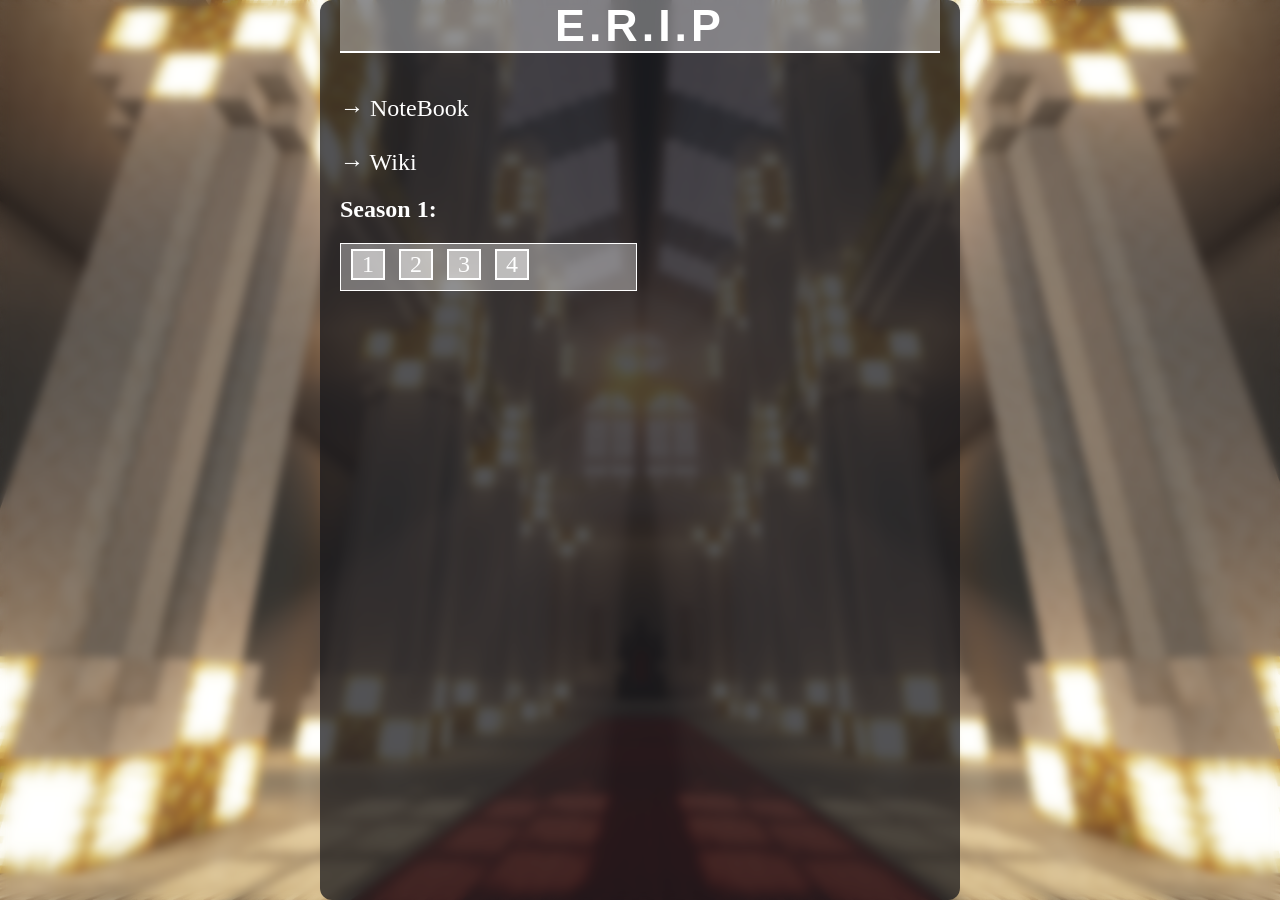
<file: index.html>
<!DOCTYPE html>
<html lang="en">
<head>
    <link rel="stylesheet" href="index.css">
    <meta charset="UTF-8">
    <title>Main Page</title>
</head>
<body>
    <span class="homepage-container">
    <h1><abbr id="header"title="Eriksche republic isekai project">E.R.I.P</abbr></h1>
	<a href="notebook/index.html"><br><br>→ NoteBook</a>
    <a href="wiki/index.html"><br>→ Wiki</a>
    <h2>Season 1: </h2>
	<div>
		<a href="s1e1.html">1</a>
		<a href="s1e2.html">2</a>
		<a href="s1e3.html">3</a>
		<a href="s1e4.html">4</a>
    </div>
    </span>
</body>
</html>
</file>
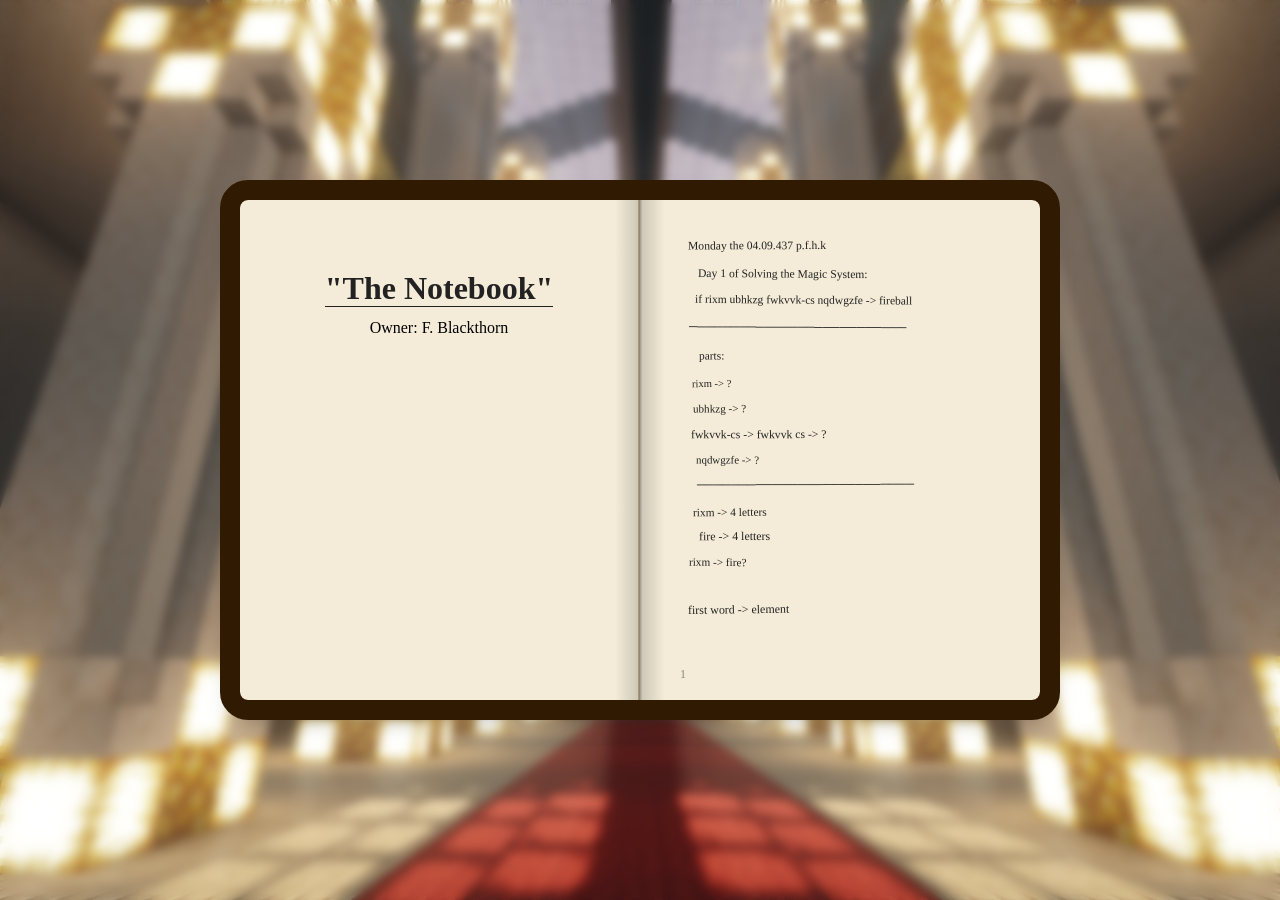
<file: notebook/index.html>
<!DOCTYPE html>
<html lang="en">
<head>
    <meta charset="UTF-8">
    <title>Flo's Notebook</title>
    <link rel="stylesheet" href="index.css">
    
</head>
<body>

    <div class="notebook" id="notebook">
        <div class="page left" id="left-page" onclick="turnPage('left')">
            <!-- Left Page Content Loaded via JS -->
        </div>
        <div class="page right" id="right-page" onclick="turnPage('right')">
            <!-- Right Page Content Loaded via JS -->
        </div>
    </div>
    <script src="book.js"></script>
</body>
</html>
</file>
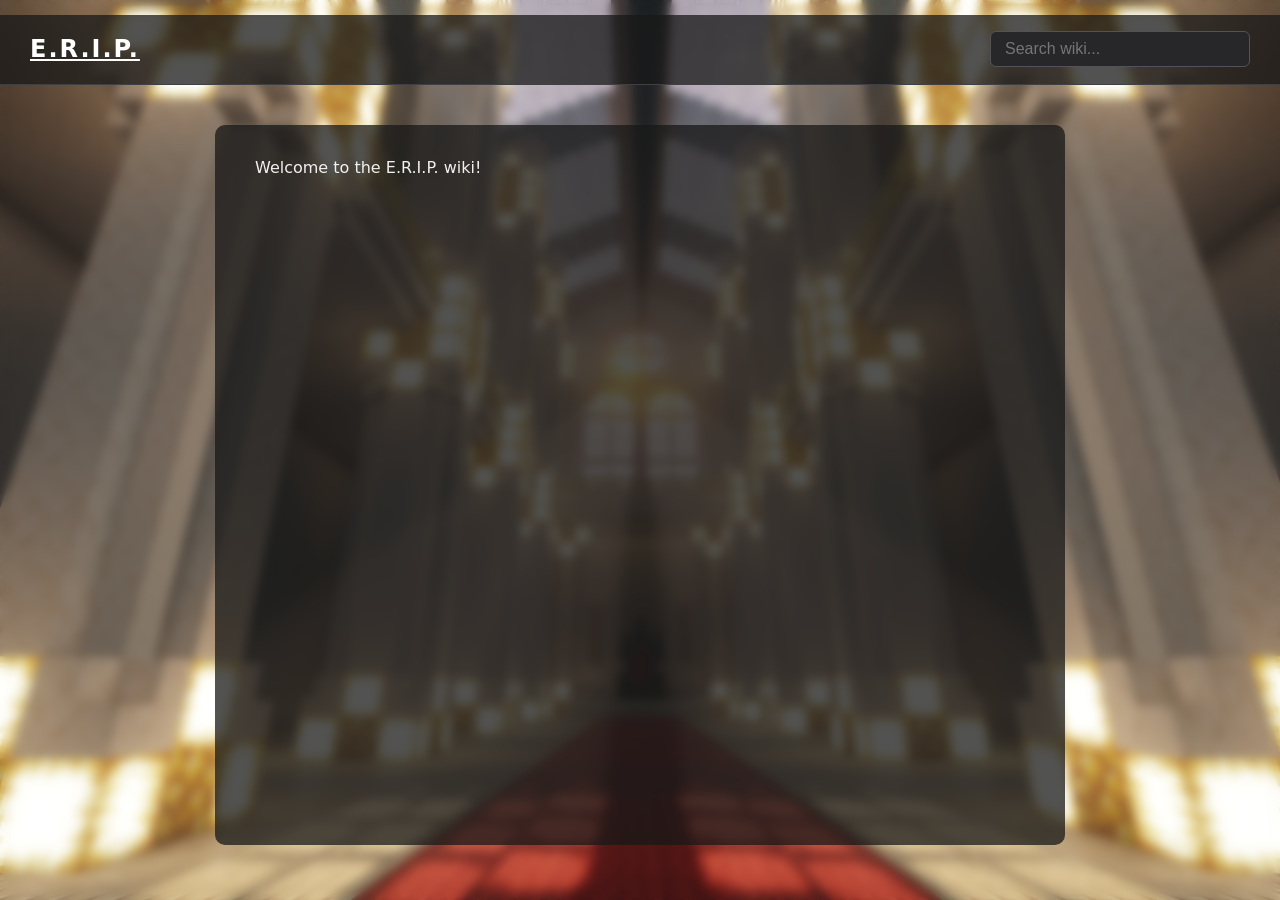
<file: wiki/index.html>
<!DOCTYPE html>
<html lang="en">
<head>
  <meta charset="UTF-8">
  <meta name="viewport" content="width=device-width, initial-scale=1.0">
  <title>E.R.I.P. Wiki</title>
  <link rel="stylesheet" href="index.css">
</head>
<body>

  <!-- Top Navigation Bar -->
  <header id="navbar">
    <a href="../index.html" id="home-link">E.R.I.P.</a>
    <input type="text" id="search-bar" placeholder="Search wiki..." autocomplete="off">
  </header>
  <!-- Main Content Display Area -->
  <main id="content-wrapper">
    <div id="article-content">
      <!-- Content from standart.txt or searched articles loads here -->
    </div>
  </main>

  <script src="index.js"></script>
</body>
</html>
</file>
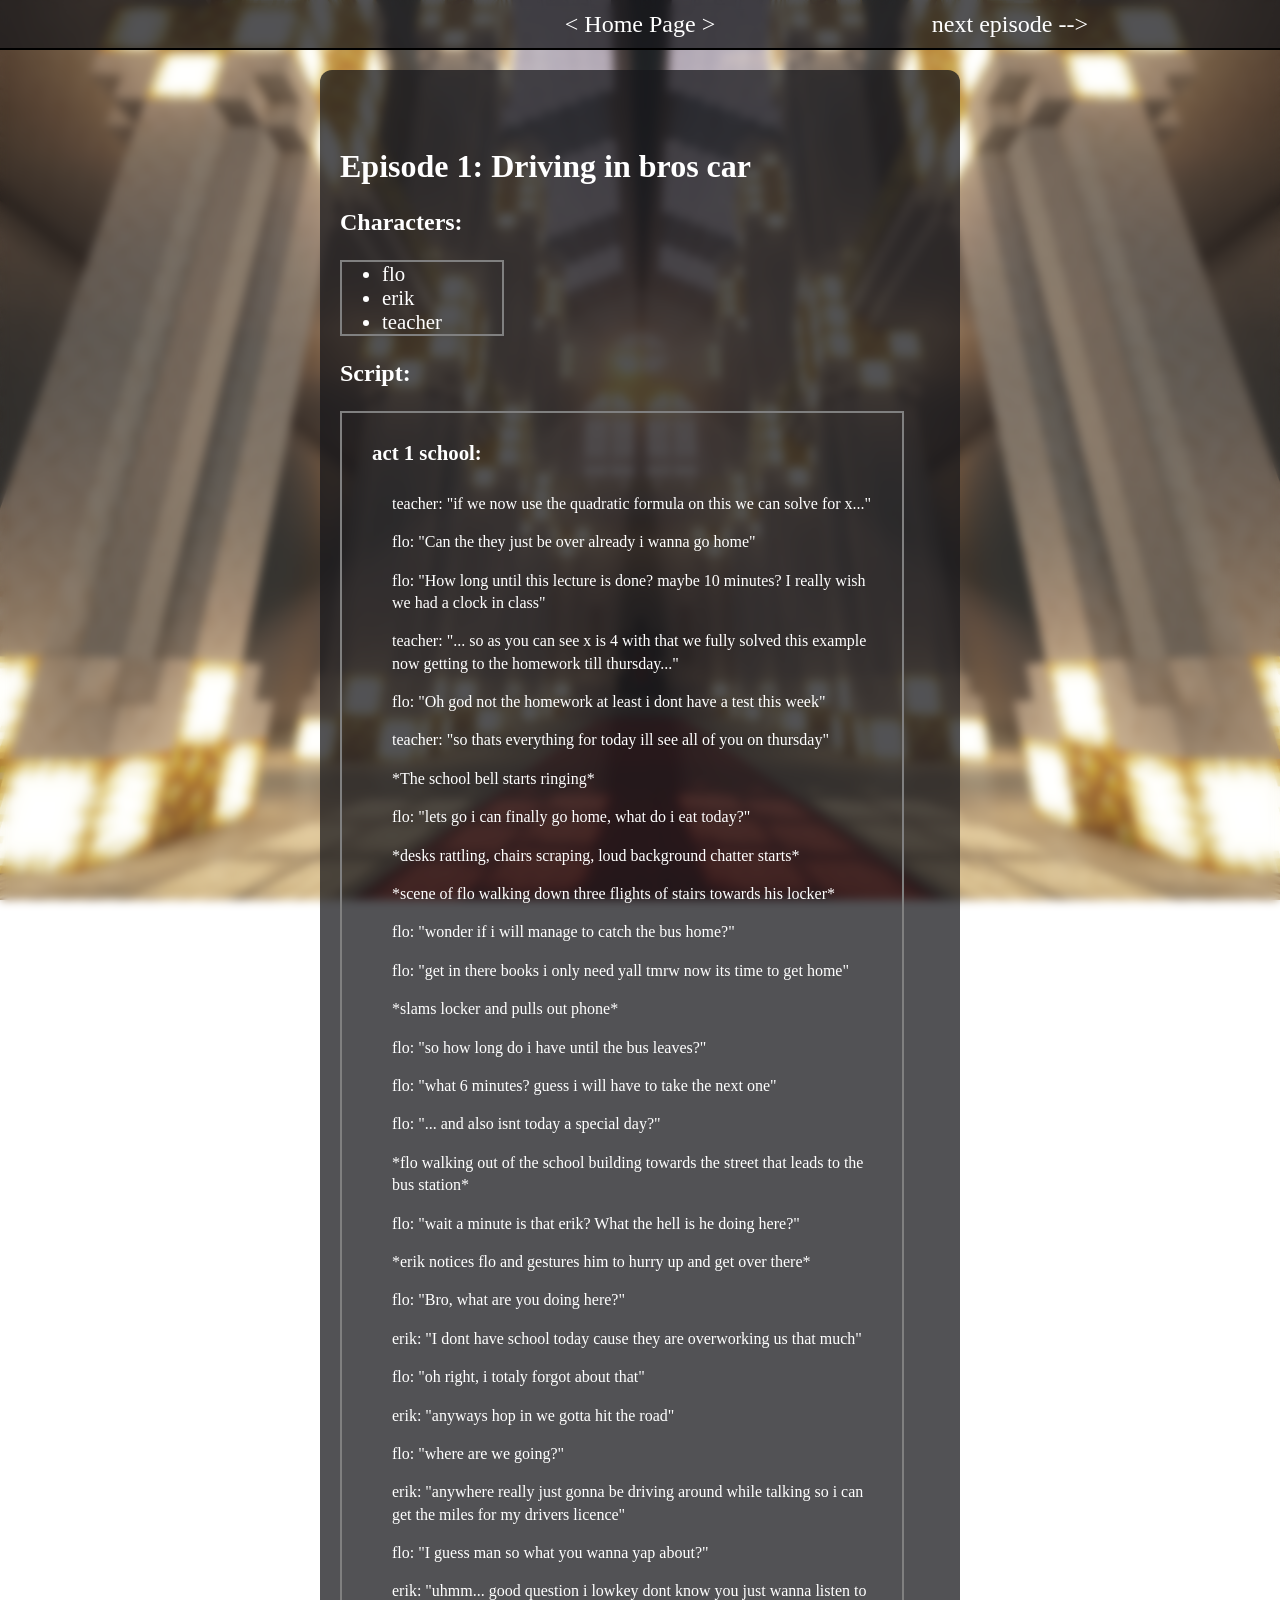
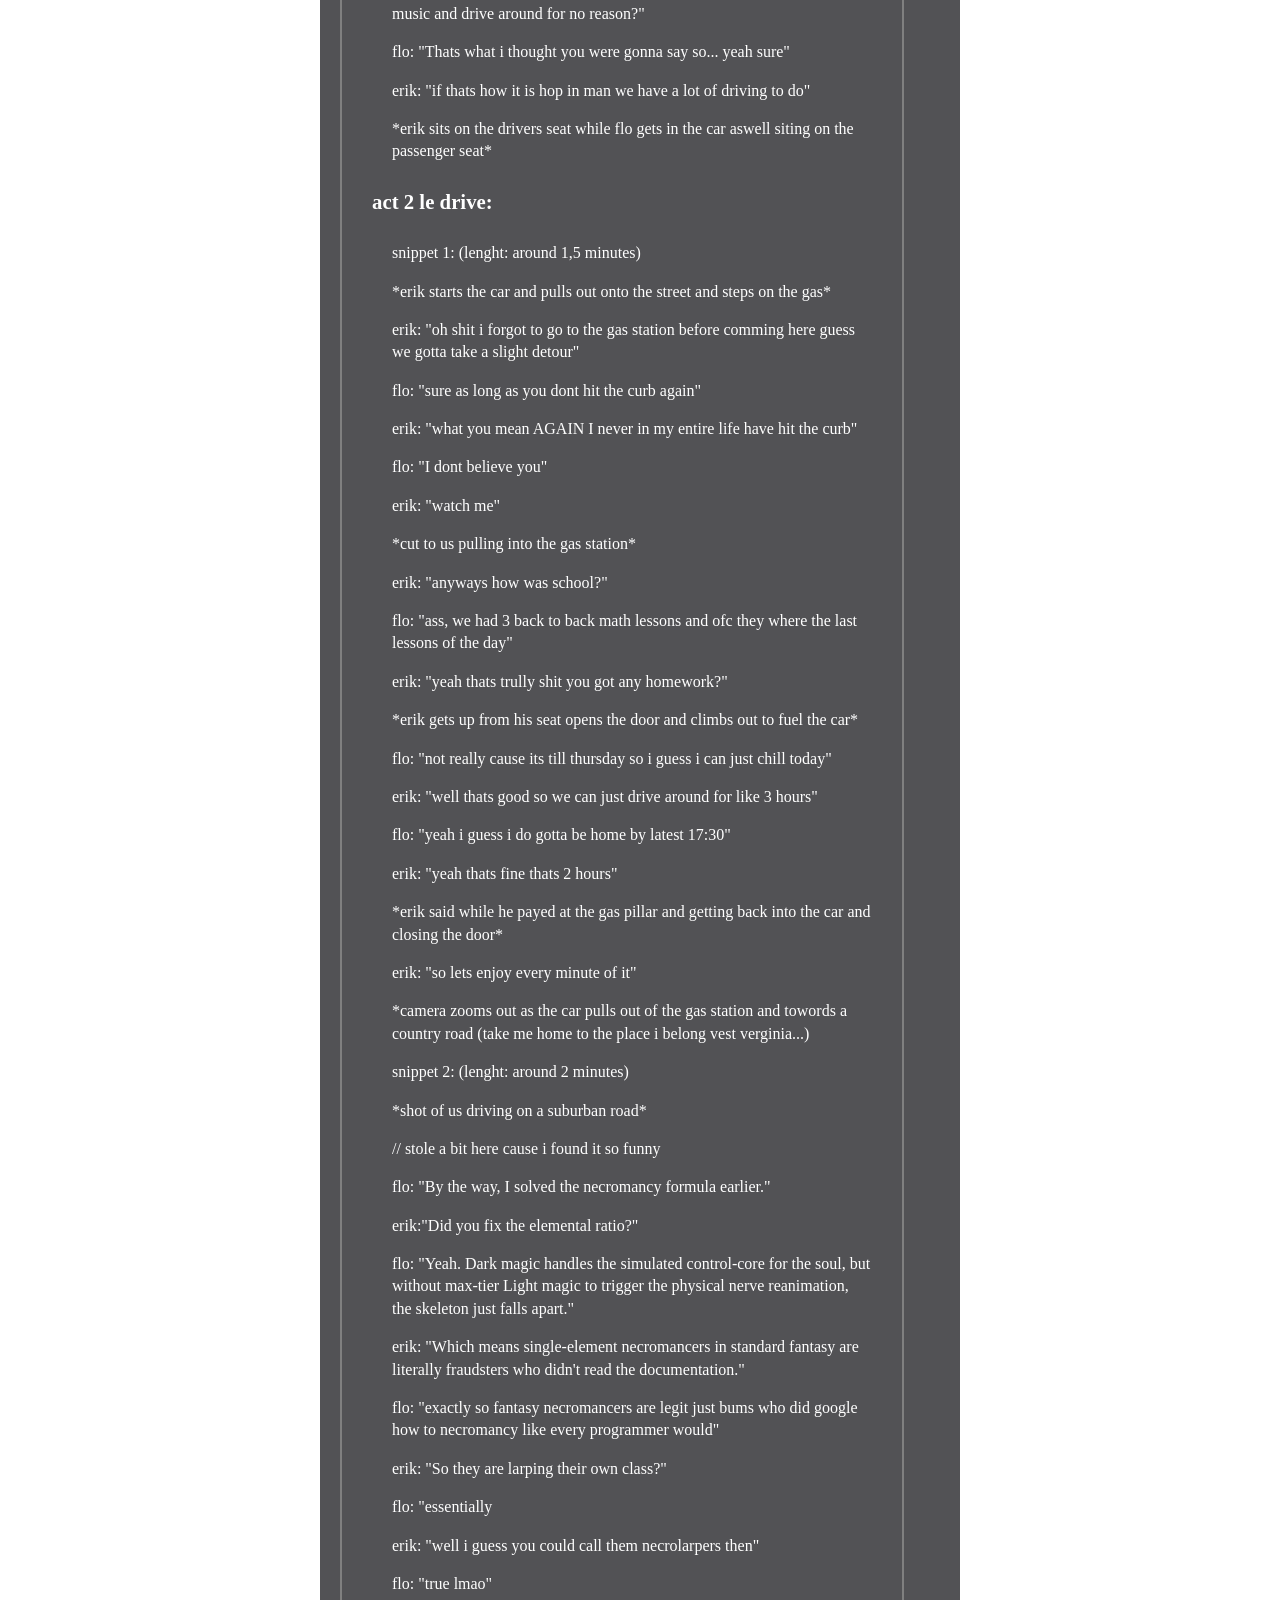
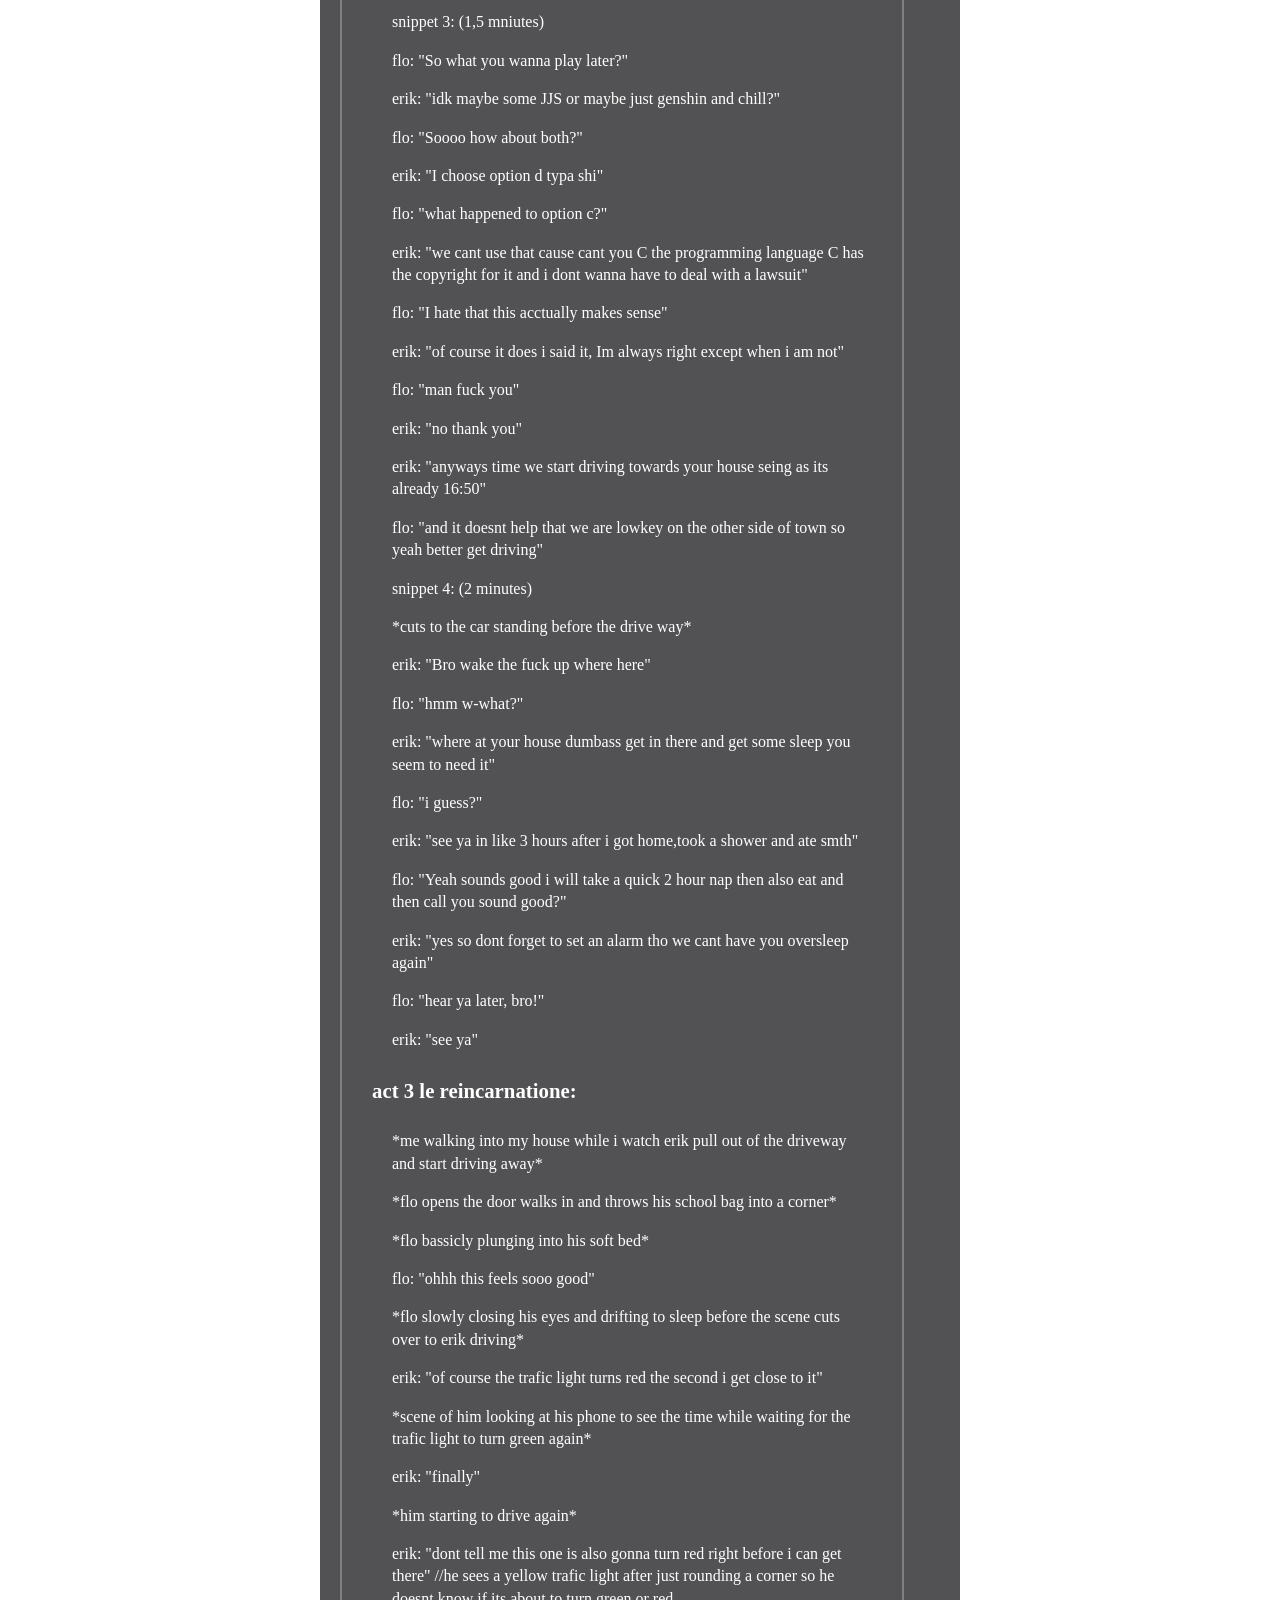
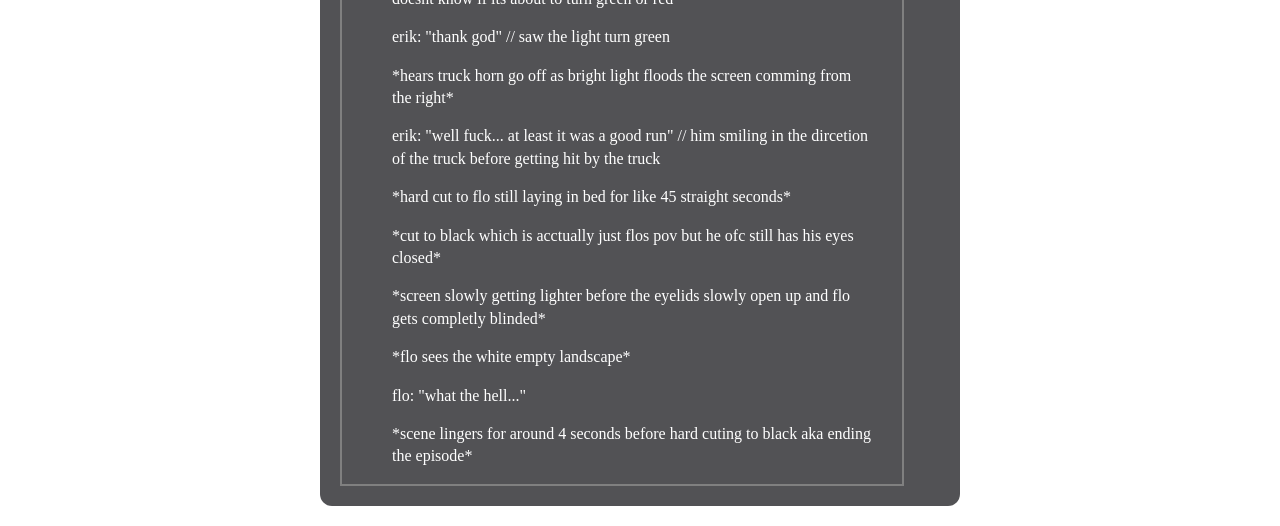
<file: s1e1.html>
<!DOCTYPE html>
<html lang="en">
<head>
	<meta charset="UTF-8">
	<link rel="stylesheet" href="episodes.css">
	<title>Episode 1</title>
</head>
<body>
	<div id="navbar">
		<span></span>
		<a href="index.html">&lt; Home Page &gt;</a>
		<a href="s1e2.html">next episode --&gt;</a>
	</div>
	<span class="episode-container">
	<h1><br>Episode 1: Driving in bros car</h1>
	<h3>Characters:</h3>
	<ul id="charlist">
		<li>flo</li>
		<li>erik</li>
		<li>teacher</li>
	</ul>
	<h3>Script:</h3>
	<div id="text">
		<h4>act 1 school:</h4>
		<div class="indent">
			<p>teacher: "if we now use the quadratic formula on this we can solve for x..."</p>
			<p>flo: "Can the they just be over already i wanna go home"</p>
			<p>flo: "How long until this lecture is done? maybe 10 minutes? I really wish we had a clock in class"</p>
			<p>teacher: "... so as you can see x is 4 with that we fully solved this example now getting to the homework till thursday..."</p>
			<p>flo: "Oh god not the homework at least i dont have a test this week"</p>
			<p>teacher: "so thats everything for today ill see all of you on thursday"</p>
			<p>*The school bell starts ringing*</p>
			<p>flo: "lets go i can finally go home, what do i eat today?"</p>
			<p>*desks rattling, chairs scraping, loud background chatter starts*</p>
			<p>*scene of flo walking down three flights of stairs towards his locker*</p>
			<p>flo: "wonder if i will manage to catch the bus home?"</p>
			<p>flo: "get in there books i only need yall tmrw now its time to get home"</p>
			<p>*slams locker and pulls out phone*</p>
			<p>flo: "so how long do i have until the bus leaves?"</p>
			<p>flo: "what 6 minutes? guess i will have to take the next one"</p>
			<p>flo: "... and also isnt today a special day?"</p>
			<p>*flo walking out of the school building towards the street that leads to the bus station*</p>
			<p>flo: "wait a minute is that erik? What the hell is he doing here?"</p>
			<p>*erik notices flo and gestures him to hurry up and get over there*</p>
			<p>flo: "Bro, what are you doing here?"</p>
			<p>erik: "I dont have school today cause they are overworking us that much"</p>
			<p>flo: "oh right, i totaly forgot about that"</p>
			<p>erik: "anyways hop in we gotta hit the road"</p>
			<p>flo: "where are we going?"</p>
			<p>erik: "anywhere really just gonna be driving around while talking so i can get the miles for my drivers licence"</p>
			<p>flo: "I guess man so what you wanna yap about?"</p>
			<p>erik: "uhmm... good question i lowkey dont know you just wanna listen to music and drive around for no reason?"</p>
			<p>flo: "Thats what i thought you were gonna say so... yeah sure"</p>
			<p>erik: "if thats how it is hop in man we have a lot of driving to do"</p>
			<p>*erik sits on the drivers seat while flo gets in the car aswell siting on the passenger seat*</p>
		</div>
		<h4>act 2 le drive:</h4>
		<div class="indent">
			<p>snippet 1: (lenght: around 1,5 minutes)</p>
			<p>*erik starts the car and pulls out onto the street and steps on the gas*</p>
			<p>erik: "oh shit i forgot to go to the gas station before comming here guess we gotta take a slight detour"</p>
			<p>flo: "sure as long as you dont hit the curb again"</p>
			<p>erik: "what you mean AGAIN I never in my entire life have hit the curb"</p>
			<p>flo: "I dont believe you"</p>
			<p>erik: "watch me"</p>
			<p>*cut to us pulling into the gas station*</p>
			<p>erik: "anyways how was school?"</p>
			<p>flo: "ass, we had 3 back to back math lessons and ofc they where the last lessons of the day"</p>
			<p>erik: "yeah thats trully shit you got any homework?"</p>
			<p>*erik gets up from his seat opens the door and climbs out to fuel the car*</p>
			<p>flo: "not really cause its till thursday so i guess i can just chill today"</p>
			<p>erik: "well thats good so we can just drive around for like 3 hours"</p>
			<p>flo: "yeah i guess i do gotta be home by latest 17:30"</p>
			<p>erik: "yeah thats fine thats 2 hours"</p>
			<p>*erik said while he payed at the gas pillar and getting back into the car and closing the door*</p>
			<p>erik: "so lets enjoy every minute of it"</p>
			<p>*camera zooms out as the car pulls out of the gas station and towords a country road (take me home to the place i belong vest verginia...)</p>
			<p>snippet 2: (lenght: around 2 minutes)</p>
			<p>*shot of us driving on a suburban road*</p>
			<p>// stole a bit here cause i found it so funny</p>
			<p>flo: "By the way, I solved the necromancy formula earlier."</p>
			<p>erik:"Did you fix the elemental ratio?"</p>
			<p>flo: "Yeah. Dark magic handles the simulated control-core for the soul, but without max-tier Light magic to trigger the physical nerve reanimation, the skeleton just falls apart."</p>
			<p>erik: "Which means single-element necromancers in standard fantasy are literally fraudsters who didn't read the documentation."</p>
			<p>flo: "exactly so fantasy necromancers are legit just bums who did google how to necromancy like every programmer would"</p>
			<p>erik: "So they are larping their own class?"</p>
			<p>flo: "essentially</p>
			<p>erik: "well i guess you could call them necrolarpers then"</p>
			<p>flo: "true lmao"</p>
			<p>snippet 3: (1,5 mniutes)</p>
			<p>flo: "So what you wanna play later?"</p>
			<p>erik: "idk maybe some JJS or maybe just genshin and chill?"</p>
			<p>flo: "Soooo how about both?"</p>
			<p>erik: "I choose option d typa shi"</p>
			<p>flo: "what happened to option c?"</p>
			<p>erik: "we cant use that cause cant you C the programming language C has the copyright for it and i dont wanna have to deal with a lawsuit"</p>
			<p>flo: "I hate that this acctually makes sense"</p>
			<p>erik: "of course it does i said it, Im always right except when i am not"</p>
			<p>flo: "man fuck you"</p>
			<p>erik: "no thank you"</p>
			<p>erik: "anyways time we start driving towards your house seing as its already 16:50"</p>
			<p>flo: "and it doesnt help that we are lowkey on the other side of town so yeah better get driving"</p>
			<p>snippet 4: (2 minutes)</p>
			<p>*cuts to the car standing before the drive way*</p>
			<p>erik: "Bro wake the fuck up where here"</p>
			<p>flo: "hmm w-what?"</p>
			<p>erik: "where at your house dumbass get in there and get some sleep you seem to need it"</p>
			<p>flo: "i guess?"</p>
			<p>erik: "see ya in like 3 hours after i got home,took a shower and ate smth"</p>
			<p>flo: "Yeah sounds good i will take a quick 2 hour nap then also eat and then call you sound good?"</p>
			<p>erik: "yes so dont forget to set an alarm tho we cant have you oversleep again"</p>
			<p>flo: "hear ya later, bro!"</p>
			<p>erik: "see ya"</p>
		</div>
		<h4>act 3 le reincarnatione:</h4>
		<div class="indent">
			<p>*me walking into my house while i watch erik pull out of the driveway and start driving away*</p>
			<p>*flo opens the door walks in and throws his school bag into a corner*</p>
			<p>*flo bassicly plunging into his soft bed*</p>
			<p>flo: "ohhh this feels sooo good"</p>
			<p>*flo slowly closing his eyes and drifting to sleep before the scene cuts over to erik driving*</p>
			<p>erik: "of course the trafic light turns red the second i get close to it"</p>
			<p>*scene of him looking at his phone to see the time while waiting for the trafic light to turn green again*</p>
			<p>erik: "finally"</p>
			<p>*him starting to drive again*</p>
			<p>erik: "dont tell me this one is also gonna turn red right before i can get there" //he sees a yellow trafic light after just rounding a corner so he doesnt know if its about to turn green or red</p>
			<p>erik: "thank god" // saw the light turn green</p>
			<p>*hears truck horn go off as bright light floods the screen comming from the right*</p>
			<p>erik: "well fuck... at least it was a good run" // him smiling in the dircetion of the truck before getting hit by the truck</p>
			<p>*hard cut to flo still laying in bed for like 45 straight seconds*</p>
			<p>*cut to black which is acctually just flos pov but he ofc still has his eyes closed*</p>
			<p>*screen slowly getting lighter before the eyelids slowly open up and flo gets completly blinded*</p>
			<p>*flo sees the white empty landscape*</p>
			<p>flo: "what the hell..."</p>
			<p>*scene lingers for around 4 seconds before hard cuting to black aka ending the episode*</p>
		</div>
	</div>
	</span>
</body>
</html>
</file>
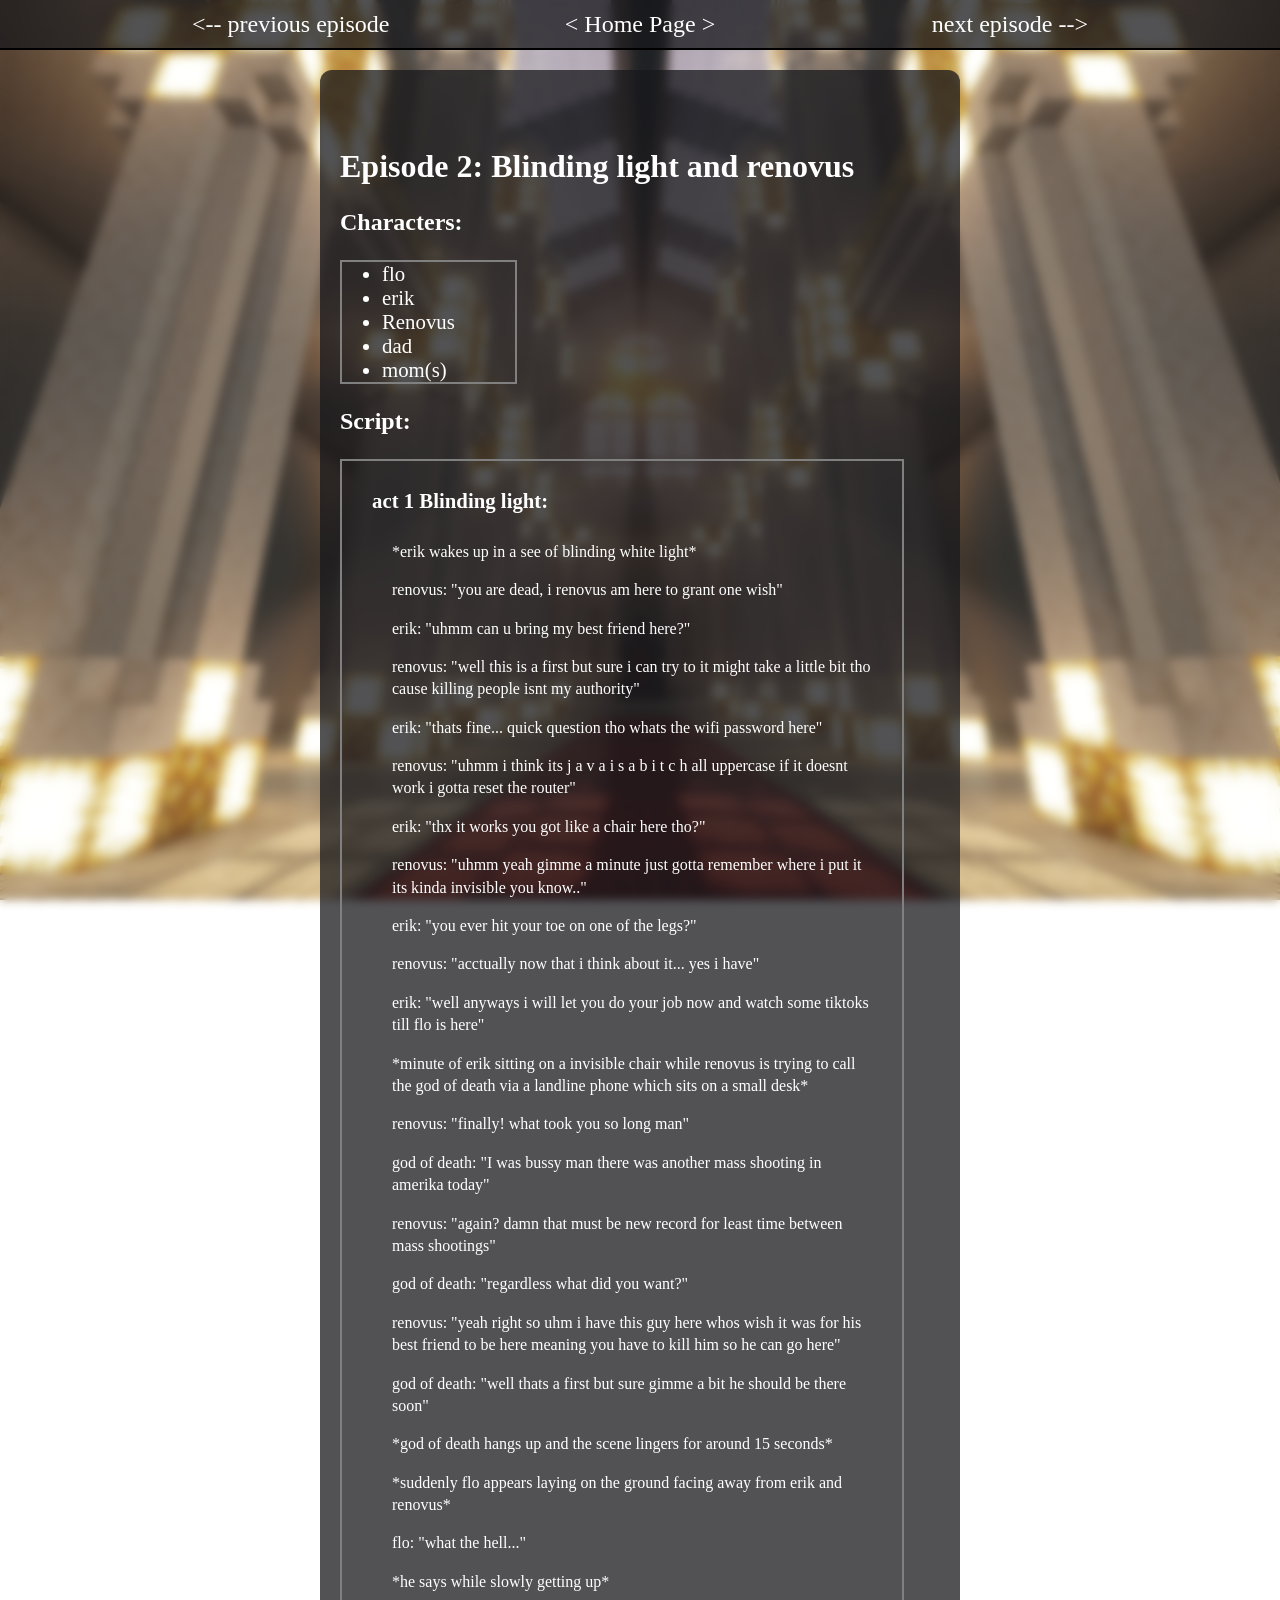
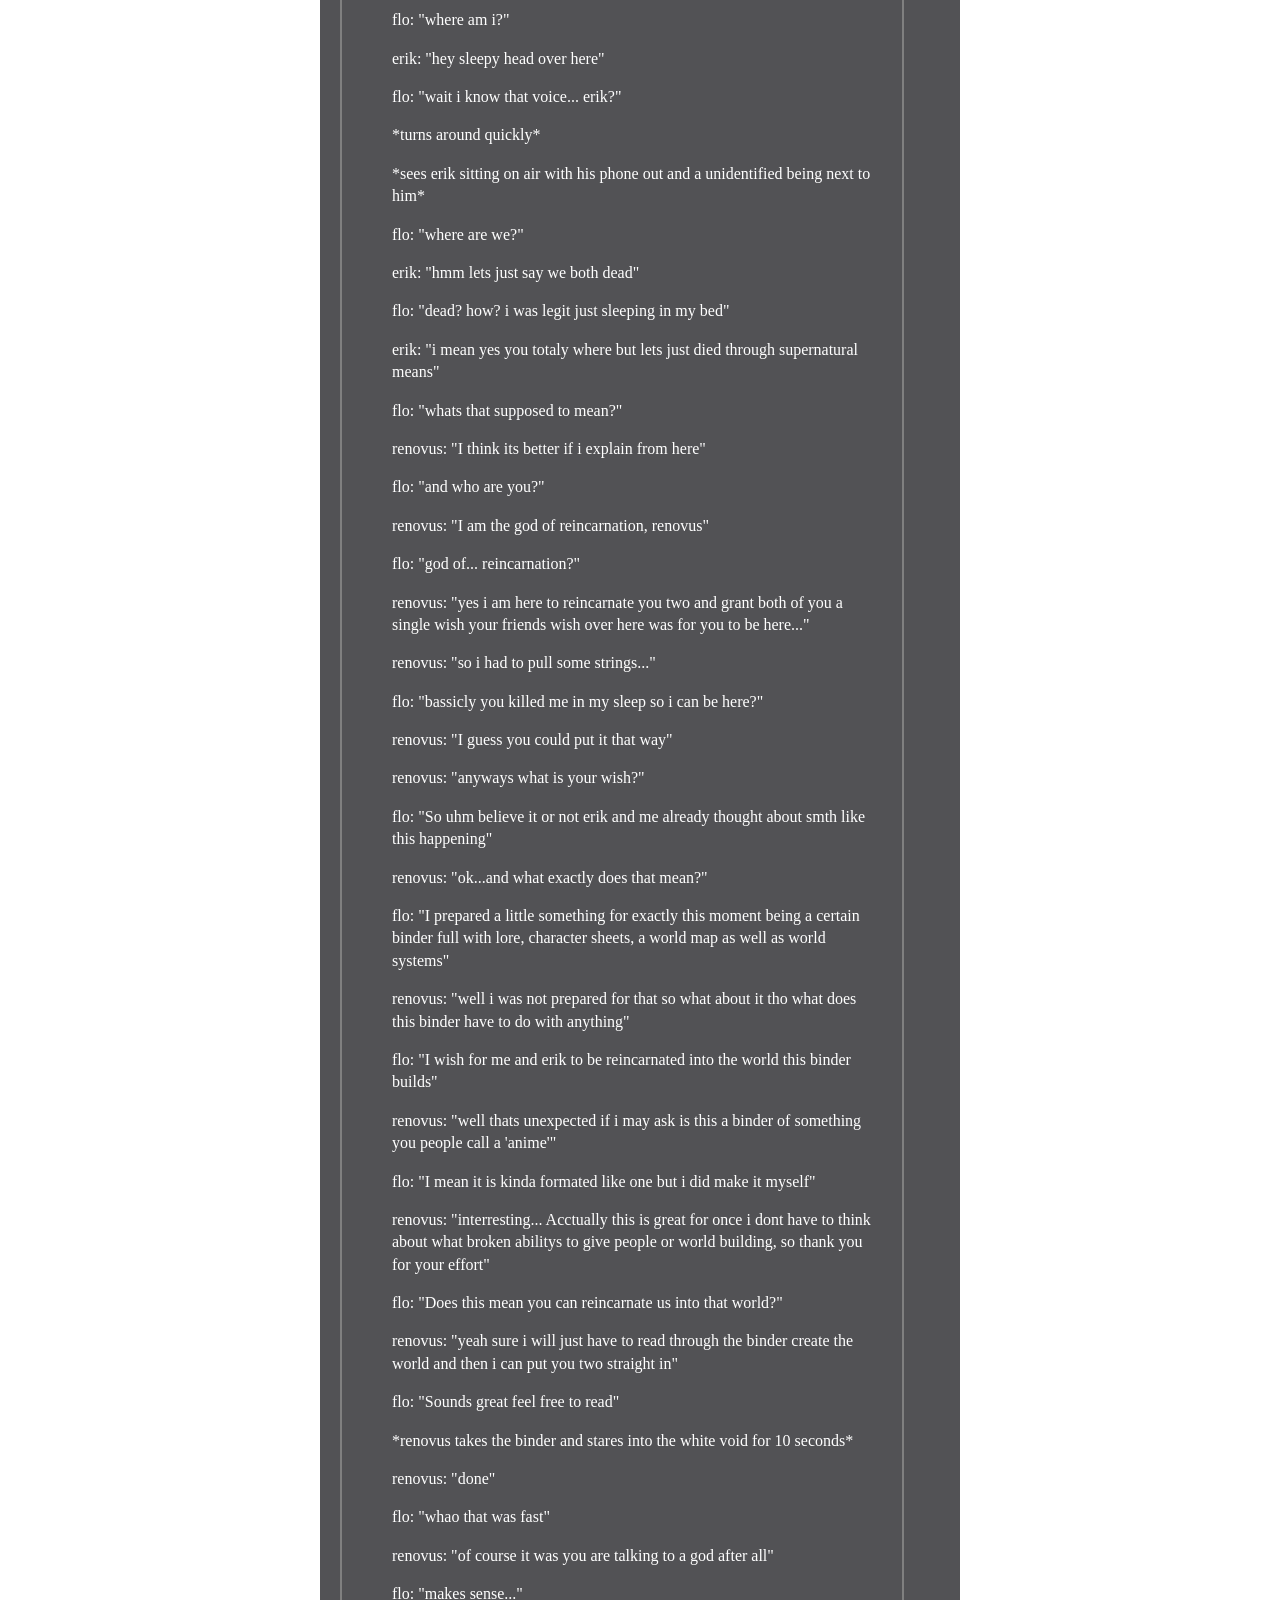
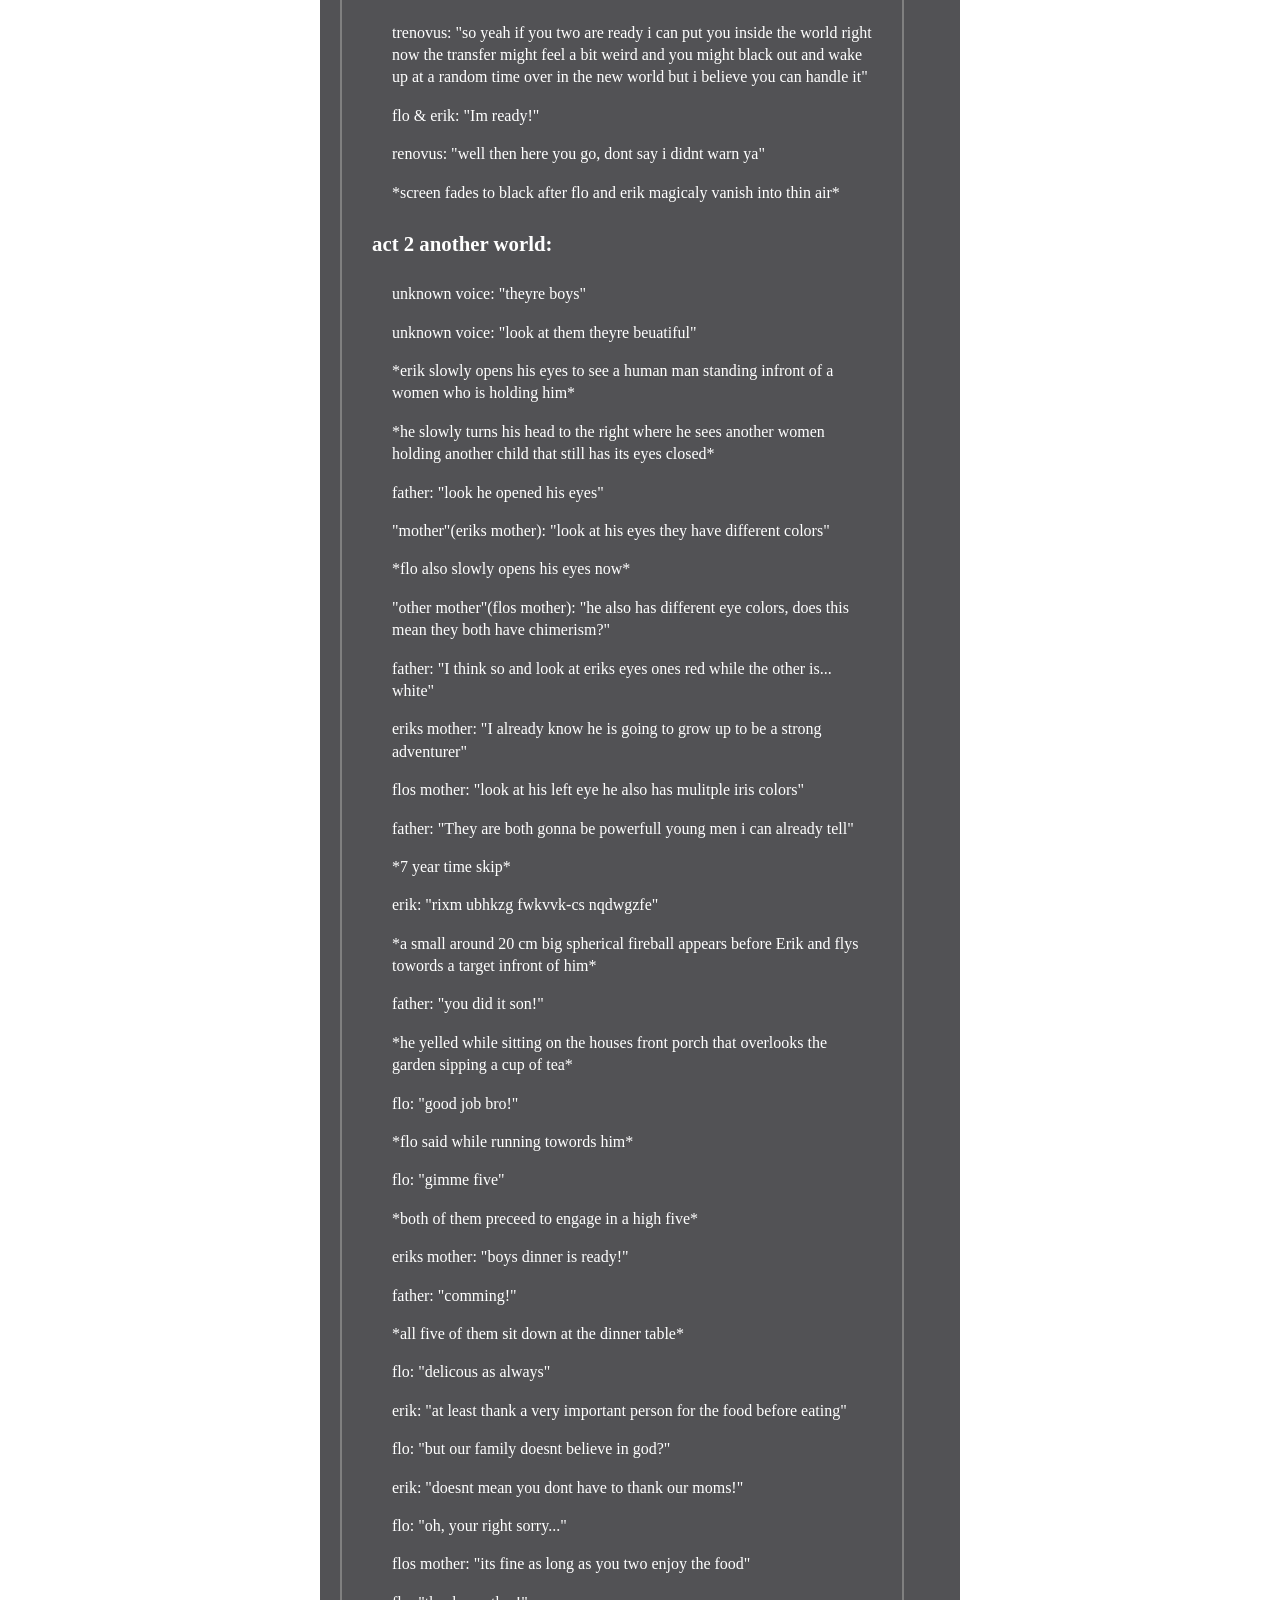
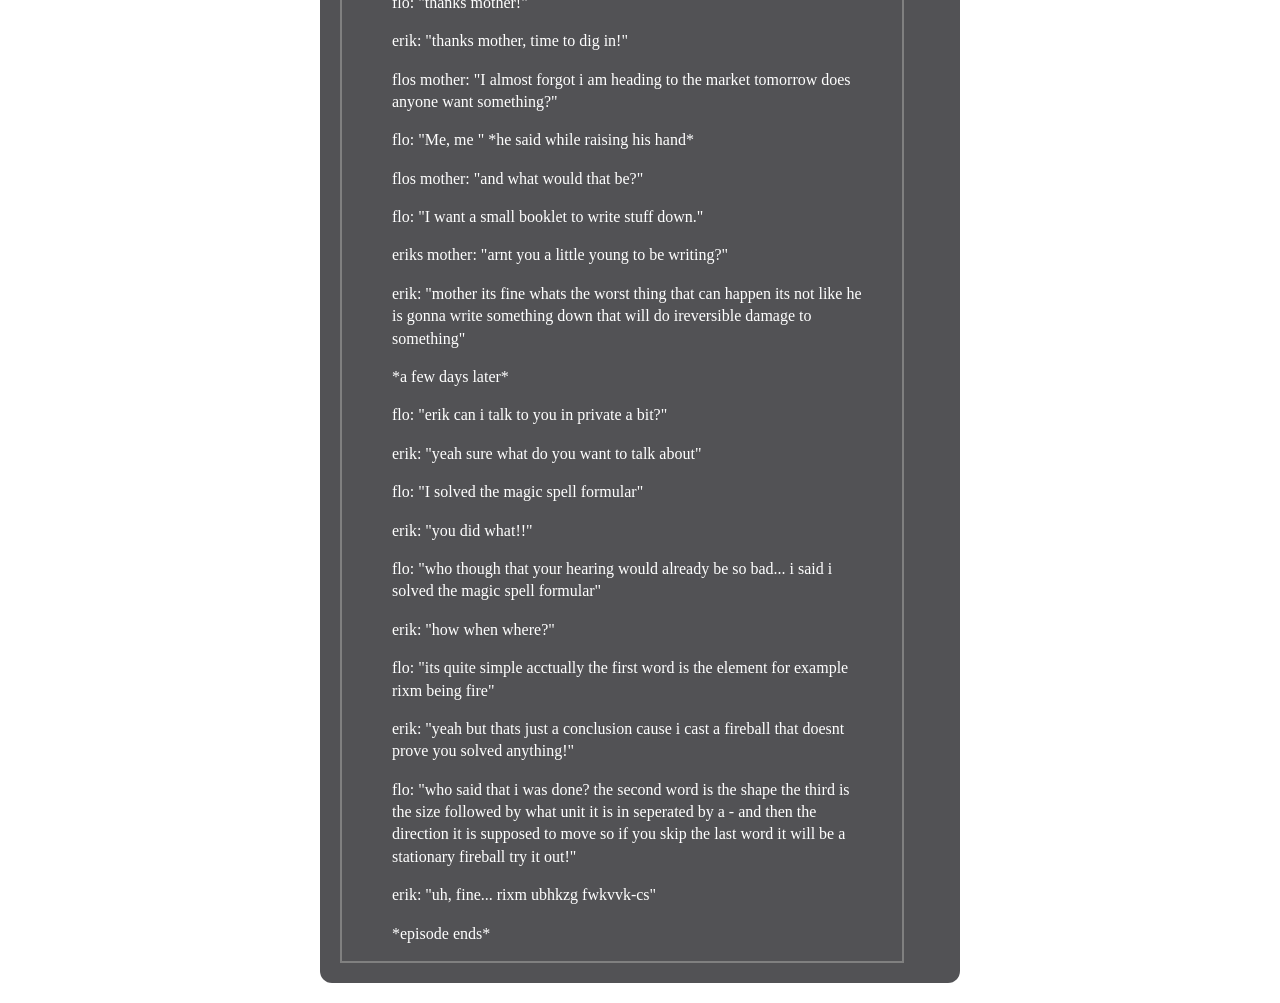
<file: s1e2.html>
<!DOCTYPE html>
<html lang="en">
<head>
	<meta charset="UTF-8">
	<link rel="stylesheet" href="episodes.css">
	<title>Episode 2</title>
</head>
<body>
	<div id="navbar">
		<a href="s1e1.html">&lt;-- previous episode</a>
		<a href="index.html">&lt; Home Page &gt;</a>
		<a href="s1e3.html">next episode --&gt;</a>
	</div>
	<span class="episode-container">
	<h1><br>Episode 2: Blinding light and renovus</h1>
	<h3>Characters:</h3>
	<ul id="charlist">
		<li>flo</li>
		<li>erik</li>
		<li>Renovus</li>
		<li>dad</li>
		<li>mom(s)</li>
	</ul>
	<h3>Script:</h3>
	<div id="text">
		<h4>act 1 Blinding light:</h4>
		<div class="indent">
			<p>*erik wakes up in a see of blinding white light*</p>
			<p>renovus: "you are dead, i renovus am  here to grant one wish"</p>
			<p>erik: "uhmm can u bring my best friend here?"</p>
			<p>renovus: "well this is a first but sure i can try to it might take a little bit tho cause killing people isnt my authority"</p>
			<p>erik: "thats fine... quick question tho whats the wifi password here"</p>
			<p>renovus: "uhmm i think its j a v a i s a b i t c h all uppercase if it doesnt work i gotta reset the router"</p>
			<p>erik: "thx it works you got like a chair here tho?"</p>
			<p>renovus: "uhmm yeah gimme a minute just gotta remember where i put it its kinda invisible you know.."</p>
			<p>erik: "you ever hit your toe on one of the legs?"</p>
			<p>renovus: "acctually now that i think about it... yes i have"</p>
			<p>erik: "well anyways i will let you do your job now and watch some tiktoks till flo is here"</p>
			<p>*minute of erik sitting on a invisible chair while renovus is trying to call the god of death via a landline phone which sits on a small desk*</p>
			<p>renovus: "finally! what took you so long man"</p>
			<p>god of death: "I was bussy man there was another mass shooting in amerika today"</p>
			<p>renovus: "again? damn that must be new record for least time between mass shootings"</p>
			<p>god of death: "regardless what did you want?"</p>
			<p>renovus: "yeah right so uhm i have this guy here whos wish it was for his best friend to be here meaning you have to kill him so he can go here"</p>
			<p>god of death: "well thats a first but sure gimme a bit he should be there soon"</p>
			<p>*god of death hangs up and the scene lingers for around 15 seconds*</p>
			<p>*suddenly flo appears laying on the ground facing away from erik and renovus*</p>
			<p>flo: "what the hell..."</p>
			<p>*he says while slowly getting up*</p>
			<p>flo: "where am i?"</p>
			<p>erik: "hey sleepy head over here"</p>
			<p>flo: "wait i know that voice... erik?"</p>
			<p>*turns around quickly*</p>
			<p>*sees erik sitting on air with his phone out and a unidentified being next to him*</p>
			<p>flo: "where are we?"</p>
			<p>erik: "hmm lets just say we both dead"</p>
			<p>flo: "dead? how? i was legit just sleeping in my bed"</p>
			<p>erik: "i mean yes you totaly where but lets just died through supernatural means"</p>
			<p>flo: "whats that supposed to mean?"</p>
			<p>renovus: "I think its better if i explain from here"</p>
			<p>flo: "and who are you?"</p>
			<p>renovus: "I am the god of reincarnation, renovus"</p>
			<p>flo: "god of... reincarnation?"</p>
			<p>renovus: "yes i am here to reincarnate you two and grant both of you a single wish your friends wish over here was for you to be here..."</p>
			<p>renovus: "so i had to pull some strings..."</p>
			<p>flo: "bassicly you killed me in my sleep so i can be here?"</p>
			<p>renovus: "I guess you could put it that way"</p>
			<p>renovus: "anyways what is your wish?"</p>
			<p>flo: "So uhm believe it or not erik and me already thought about smth like this happening"</p>
			<p>renovus: "ok...and what exactly does that mean?"</p>
			<p>flo: "I prepared a little something for exactly this moment being a certain binder full with lore, character sheets, a world map as well as world systems"</p>
			<p>renovus: "well i was not prepared for that so what about it tho what does this binder have to do with anything"</p>
			<p>flo: "I wish for me and erik to be reincarnated into the world this binder builds"</p>
			<p>renovus: "well thats unexpected if i may ask is this a binder of something you people call a 'anime'"</p>
			<p>flo: "I mean it is kinda formated like one but i did make it myself"</p>
			<p>renovus: "interresting... Acctually this is great for once i dont have to think about what broken abilitys to give people or world building, so thank you for your effort"</p>
			<p>flo: "Does this mean you can reincarnate us into that world?"</p>
			<p>renovus: "yeah sure i will just have to read through the binder create the world and then i can put you two straight in"</p>
			<p>flo: "Sounds great feel free to read"</p>
			<p>*renovus takes the binder and stares into the white void for 10 seconds*</p>
			<p>renovus: "done"</p>
			<p>flo: "whao that was fast"</p>
			<p>renovus: "of course it was you are talking to a god after all"</p>
			<p>flo: "makes sense..."</p>
			<p>trenovus: "so yeah if you two are ready i can put you inside the world right now the transfer might feel a bit weird and you might black out and wake up at a random time over in the new world but i believe you can handle it"</p>
			<p>flo & erik: "Im ready!"</p>
			<p>renovus: "well then here you go, dont say i didnt warn ya"</p>
			<p>*screen fades to black after flo and erik magicaly vanish into thin air*</p>
		</div>
		<h4>act 2 another world:</h4>
		<div class="indent">
			<p>unknown voice: "theyre boys"</p>
			<p>unknown voice: "look at them theyre beuatiful"</p>
			<p>*erik slowly opens his eyes to see a human man standing infront of a women who is holding him*</p>
			<p>*he slowly turns his head to the right where he sees another women holding another child that still has its eyes closed*</p>
			<p>father: "look he opened his eyes"</p>
			<p>"mother"(eriks mother): "look at his eyes they have different colors"</p>
			<p>*flo also slowly opens his eyes now*</p>
			<p>"other mother"(flos mother): "he also has different eye colors, does this mean they both have chimerism?"</p>
			<p>father: "I think so and look at eriks eyes ones red while the other is... white"</p>
			<p>eriks mother: "I already know he is going to grow up to be a strong adventurer"</p>
			<p>flos mother: "look at his left eye he also has mulitple iris colors"</p>
			<p>father: "They are both gonna be powerfull young men i can already tell"</p>
			<p>*7 year time skip*</p>
			<p>erik: "rixm ubhkzg fwkvvk-cs nqdwgzfe"</p>
			<p>*a small around 20 cm big spherical fireball appears before Erik and flys towords a target infront of him*</p>
			<p>father: "you did it son!"</p>
			<p>*he yelled while sitting on the houses front porch that overlooks the garden sipping a cup of tea*</p>
			<p>flo: "good job bro!"</p>
			<p>*flo said while running towords him*</p>
			<p>flo: "gimme five"</p>
			<p>*both of them preceed to engage in a high five*</p>
			<p>eriks mother: "boys dinner is ready!"</p>
			<p>father: "comming!"</p>
			<p>*all five of them sit down at the dinner table*</p>
			<p>flo: "delicous as always"</p>
			<p>erik: "at least thank a very important person for the food before eating"</p>
			<p>flo: "but our family doesnt believe in god?"</p>
			<p>erik: "doesnt mean you dont have to thank our moms!"</p>
			<p>flo: "oh, your right sorry..."</p>
			<p>flos mother: "its fine as long as you two enjoy the food"</p>
			<p>flo: "thanks mother!"</p>
			<p>erik: "thanks mother, time to dig in!"</p>
			<p>flos mother: "I almost forgot i am heading to the market tomorrow does anyone want something?"</p>
			<p>flo: "Me, me " *he said while raising his hand*</p>
			<p>flos mother: "and what would that be?"</p>
			<p>flo: "I want a small booklet to write stuff down."</p>
			<p>eriks mother: "arnt you a little young to be writing?"</p>
			<p>erik: "mother its fine whats the worst thing that can happen its not like he is gonna write something down that will do ireversible damage to something"</p>
			<p>*a few days later*</p>
			<p>flo: "erik can i talk to you in private a bit?"</p>
			<p>erik: "yeah sure what do you want to talk about"</p>
			<p>flo: "I solved the magic spell formular"</p>
			<p>erik: "you did what!!"</p>
			<p>flo: "who though that your hearing would already be so bad... i said i solved the magic spell formular"</p>
			<p>erik: "how when where?"</p>
			<p>flo: "its quite simple acctually the first word is the element for example rixm being fire"</p>
			<p>erik: "yeah but thats just a conclusion cause i cast a fireball that doesnt prove you solved anything!"</p>
			<p>flo: "who said that i was done? the second word is the shape the third is the size followed by what unit it is in seperated by a - and then the direction it is supposed to move so if you skip the last word it will be a stationary fireball try it out!"</p>
			<p>erik: "uh, fine... rixm ubhkzg fwkvvk-cs"</p>
			<p>*episode ends*</p>
		</div>
	</div>
	</span>
</body>
</html>
</file>
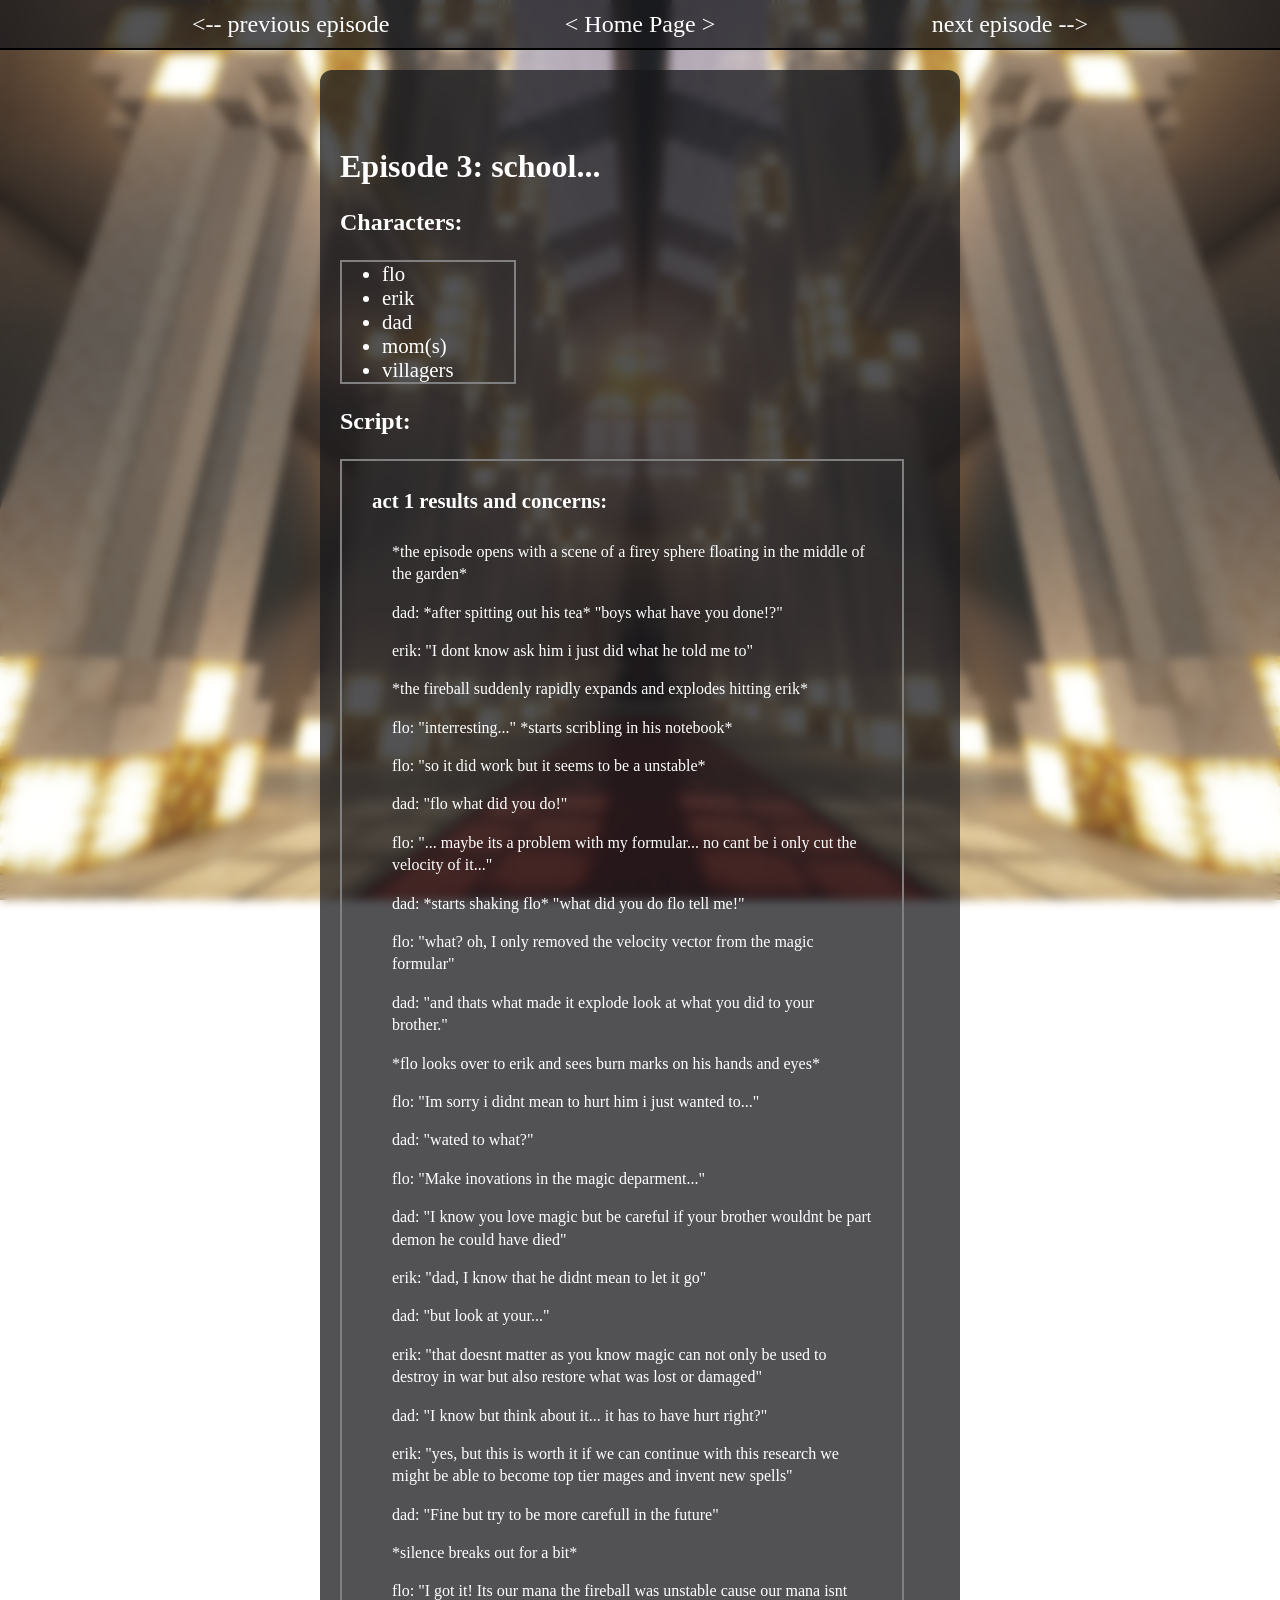
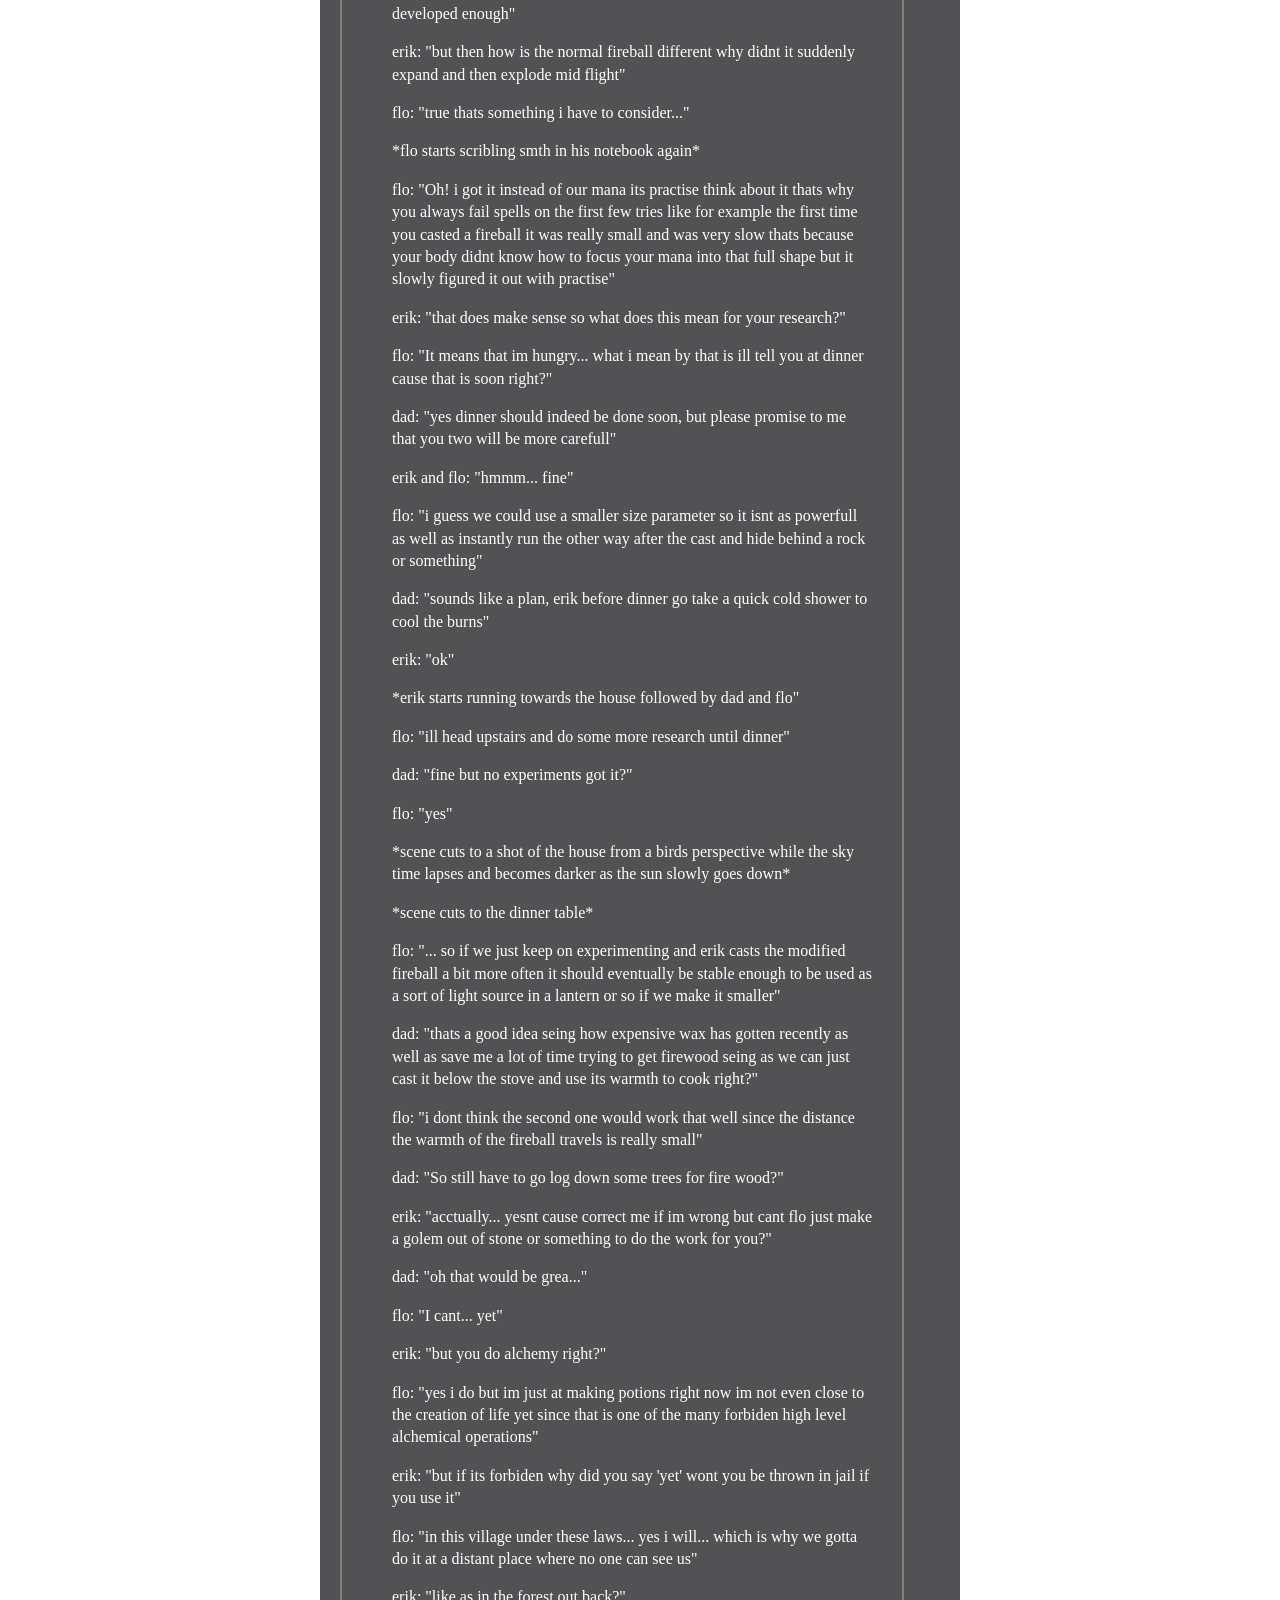
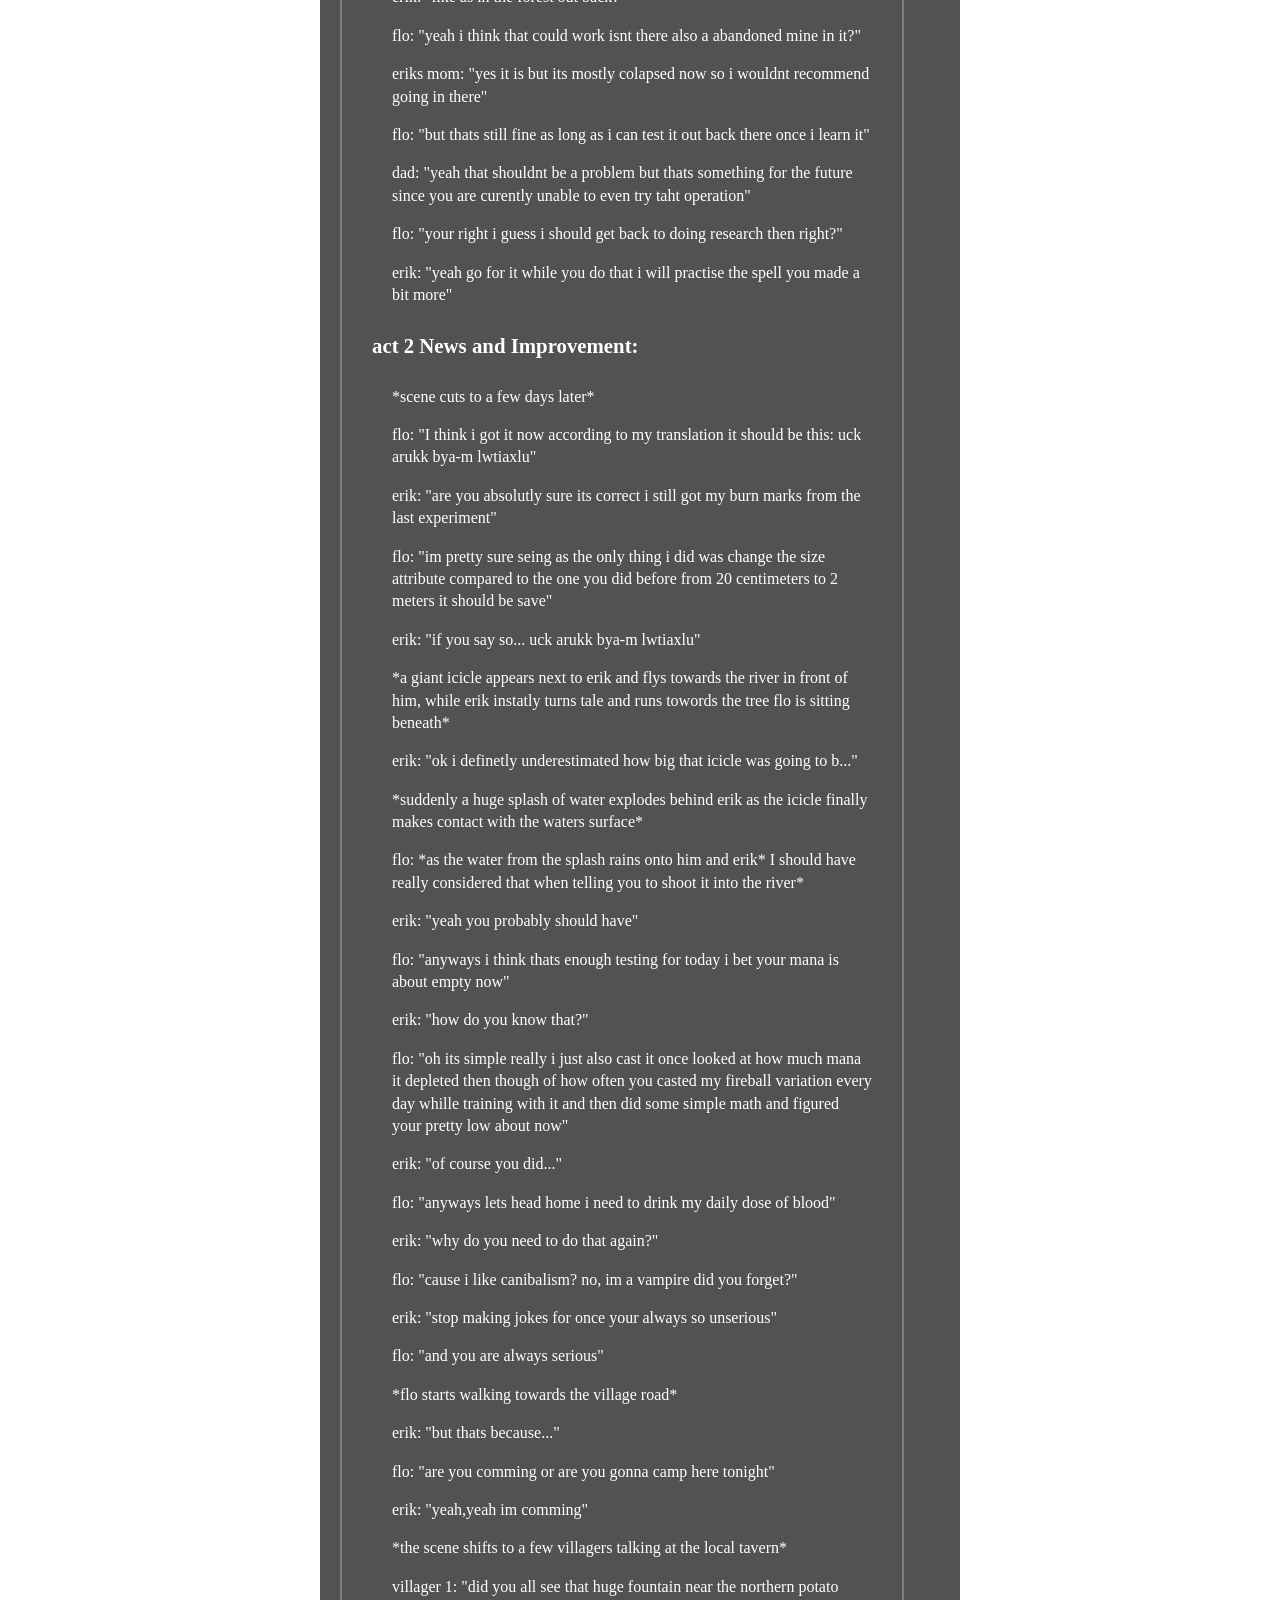
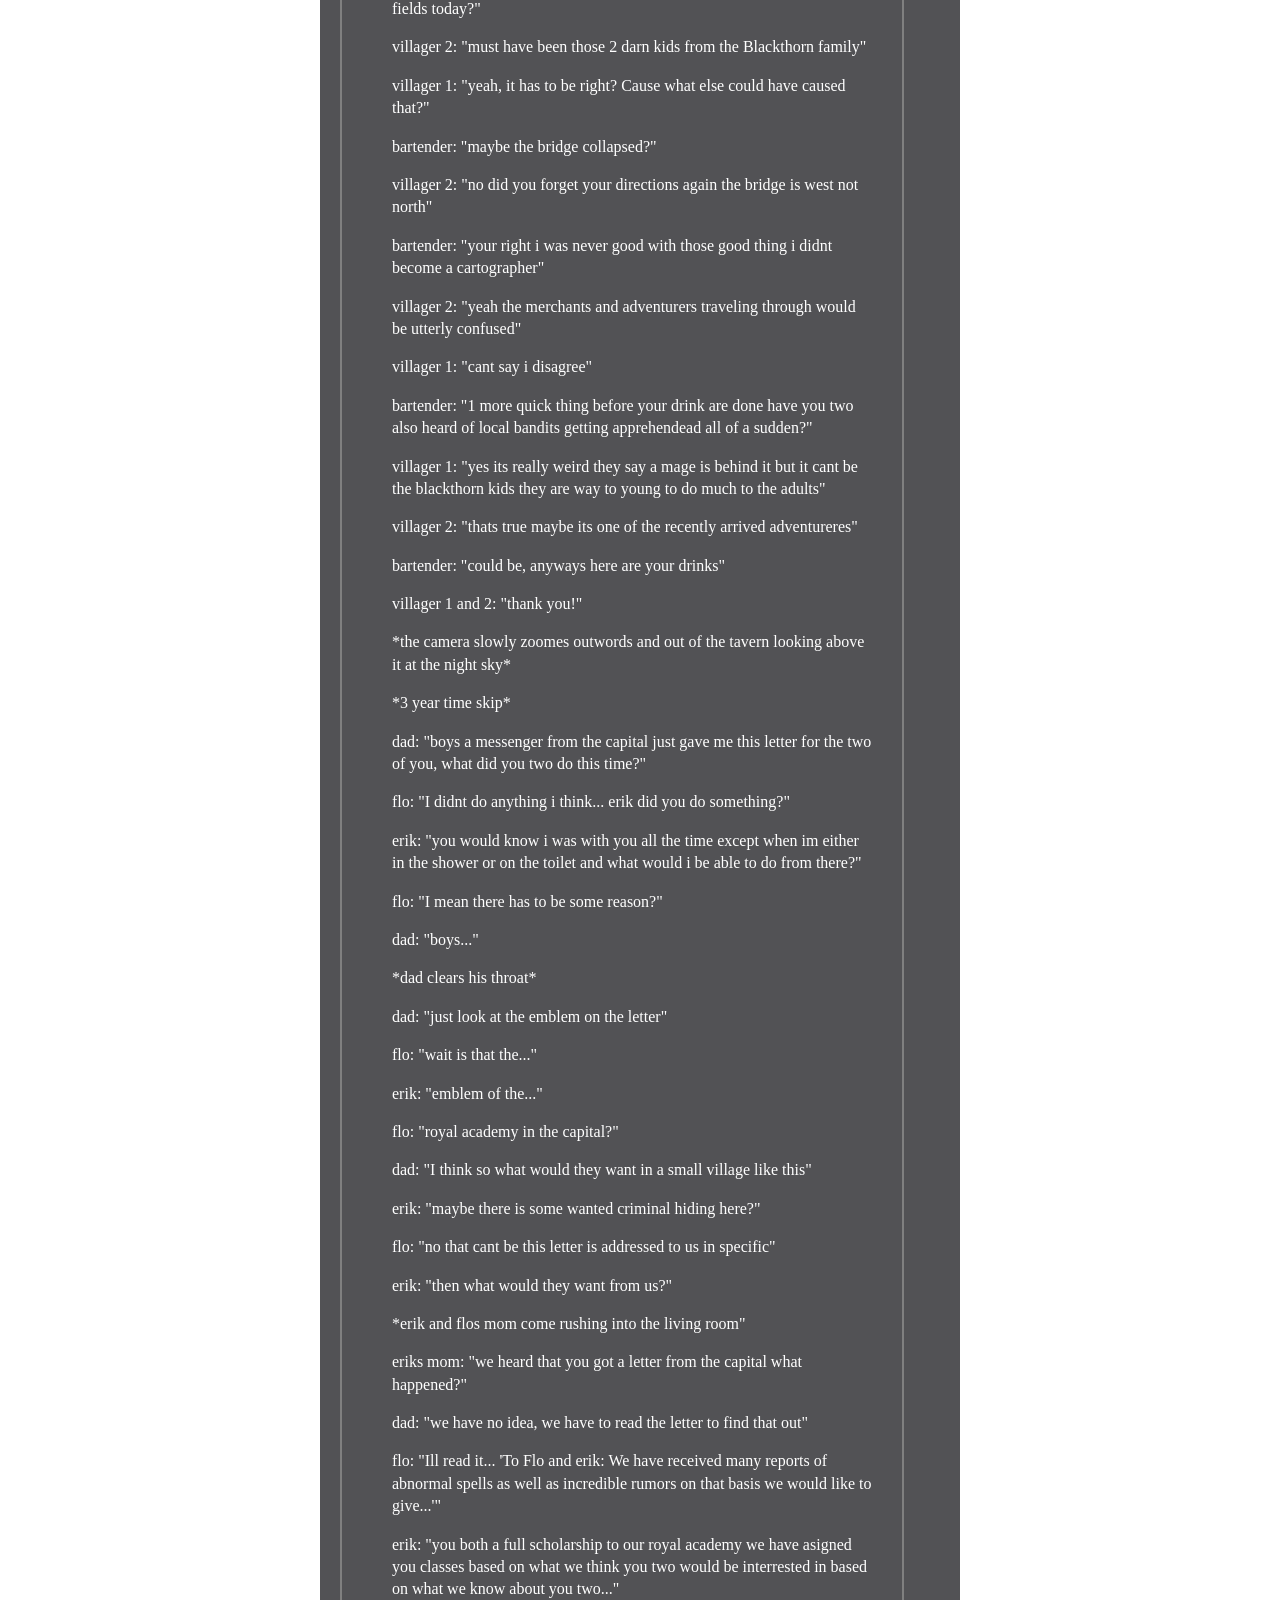
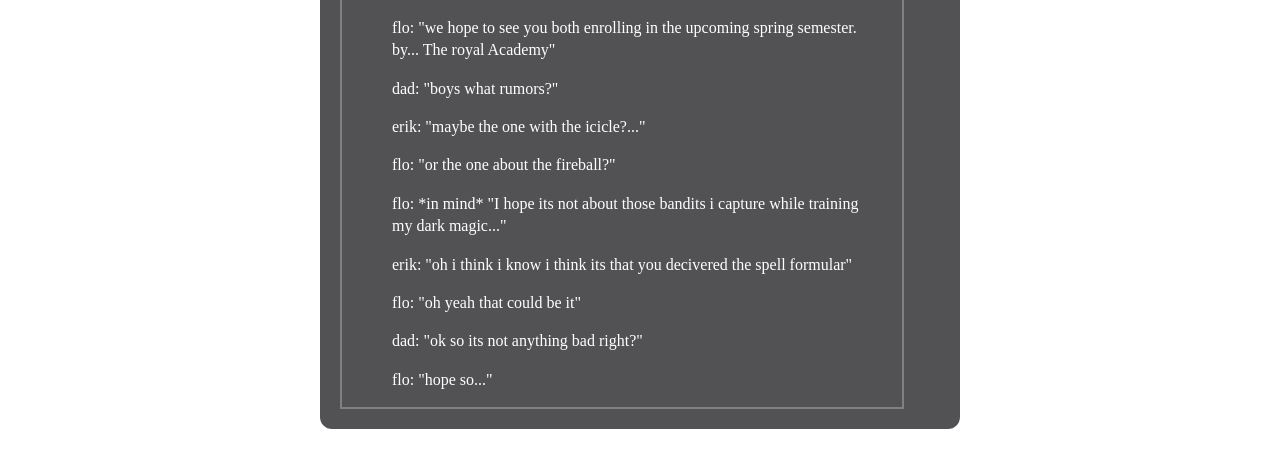
<file: s1e3.html>
<!DOCTYPE html>
<html lang="en">
<head>
	<meta charset="UTF-8">
	<link rel="stylesheet" href="episodes.css">
	<title>Episode 3</title>
</head>
<body>
	<div id="navbar">
		<a href="s1e2.html">&lt;-- previous episode</a>
		<a href="index.html">&lt; Home Page &gt;</a>
		<a href="s1e4.html">next episode --&gt;</a>
	</div>
	<span class="episode-container">
	<h1><br>Episode 3: school...</h1>
	<h3>Characters:</h3>
	<ul id="charlist">
		<li>flo</li>
		<li>erik</li>
		<li>dad</li>
		<li>mom(s)</li>
		<li>villagers</li>
	</ul>
	<h3>Script:</h3>
	<div id="text">
		<h4>act 1 results and concerns:</h4>
		<div class="indent">
			<p>*the episode opens with a scene of a firey sphere floating in the middle of the garden*</p>
			<p>dad: *after spitting out his tea* "boys what have you done!?"</p>
			<p>erik: "I dont know ask him i just did what he told me to"</p>
			<p>*the fireball suddenly rapidly expands and explodes hitting erik*</p>
			<p>flo: "interresting..." *starts scribling in his notebook*</p>
			<p>flo: "so it did work but it seems to be a  unstable*</p>
			<p>dad: "flo what did you do!"</p>
			<p>flo: "... maybe its a problem with my formular... no cant be i only cut the velocity of it..."</p>
			<p>dad: *starts shaking flo* "what did you do flo tell me!"</p>
			<p>flo: "what? oh, I only removed the velocity vector from the magic formular"</p>
			<p>dad: "and thats what made it explode look at what you did to your brother."</p>
			<p>*flo looks over to erik and sees burn marks on his hands and eyes*</p>
			<p>flo: "Im sorry i didnt mean to hurt him i just wanted to..."</p>
			<p>dad: "wated to what?"</p>
			<p>flo: "Make inovations in the magic deparment..."</p>
			<p>dad: "I know you love magic but be careful if your brother wouldnt be part demon he could have died"</p>
			<p>erik: "dad, I know that he didnt mean to let it go"</p>
			<p>dad: "but look at your..."</p>
			<p>erik: "that doesnt matter as you know magic can not only be used to destroy in war but also restore what was lost or damaged"</p>
			<p>dad: "I know but think about it... it has to have hurt right?"</p>
			<p>erik: "yes, but this is worth it if we can continue with this research we might be able to become top tier mages and invent new spells"</p>
			<p>dad: "Fine but try to be more carefull in the future"</p>
			<p>*silence breaks out for a bit*</p>
			<p>flo: "I got it! Its our mana the fireball was unstable cause our mana isnt developed enough"</p>
			<p>erik: "but then how is the normal fireball different why didnt it suddenly expand and then explode mid flight"</p>
			<p>flo: "true thats something i have to consider..."</p>
			<p>*flo starts scribling smth in his notebook again*</p>
			<p>flo: "Oh! i got it instead of our mana its practise think about it thats why you always fail spells on the first few tries like for example the first time you casted a fireball it was really small and was very slow thats because your body didnt know how to focus your mana into that full shape but it slowly figured it out with practise"</p>
			<p>erik: "that does make sense so what does this mean for your research?"</p>
			<p>flo: "It means that im hungry... what i mean by that is ill tell you at dinner cause that is soon right?"</p>
			<p>dad: "yes dinner should indeed be done soon, but please promise to me that you two will be more carefull"</p>
			<p>erik and flo: "hmmm... fine"</p>
			<p>flo: "i guess we could use a smaller size parameter so it isnt as powerfull as well as instantly run the other way after the cast and hide behind a rock or something"</p>
			<p>dad: "sounds like a plan, erik before dinner go take a quick cold shower to cool the burns"</p>
			<p>erik: "ok"</p>
			<p>*erik starts running towards the house followed by dad and flo"</p>
			<p>flo: "ill head upstairs and do some more research until dinner"</p>
			<p>dad: "fine but no experiments got it?"</p>
			<p>flo: "yes"</p>
			<p>*scene cuts to a shot of the house from a birds perspective while the sky time lapses and becomes darker as the sun slowly goes down*</p>
			<p>*scene cuts to the dinner table*</p>
			<p>flo: "... so if we just keep on experimenting and erik casts the modified fireball a bit more often it should eventually be stable enough to be used as a sort of light source in a lantern or so if we make it smaller"</p>
			<p>dad: "thats a good idea seing how expensive wax has gotten recently as well as save me a lot of time trying to get firewood seing as we can just cast it below the stove and use its warmth to cook right?"</p>
			<p>flo: "i dont think the second one would work that well since the distance the warmth of the fireball travels is really small"</p>
			<p>dad: "So still have to go log down some trees for fire wood?"</p>
			<p>erik: "acctually... yesnt cause correct me if im wrong but cant flo just make a golem out of stone or something to do the work for you?"</p>
			<p>dad: "oh that would be grea..."</p>
			<p>flo: "I cant... yet"</p>
			<p>erik: "but you do alchemy right?"</p>
			<p>flo: "yes i do but im just at making potions right now im not even close to the creation of life yet since that is one of the many forbiden high level alchemical operations"</p>
			<p>erik: "but if its forbiden why did you say 'yet' wont you be thrown in jail if you use it"</p>
			<p>flo: "in this village under these laws... yes i will... which is why we gotta do it at a distant place where no one can see us"</p>
			<p>erik: "like as in the forest out back?"</p>
			<p>flo: "yeah i think that could work isnt there also a abandoned mine in it?"</p>
			<p>eriks mom: "yes it is but its mostly colapsed now so i wouldnt recommend going in there"</p>
			<p>flo: "but thats still fine as long as i can test it out back there once i learn it"</p>
			<p>dad: "yeah that shouldnt be a problem but thats something for the future since you are curently unable to even try taht operation"</p>
			<p>flo: "your right i guess i should get back to doing research then right?"</p>
			<p>erik: "yeah go for it while you do that i will practise the spell you made a bit more"</p>
		</div>
		<h4>act 2 News and Improvement:</h4>
		<div class="indent">
			<p>*scene cuts to a few days later*</p>
			<p>flo: "I think i got it now according to my translation it should be this: uck arukk bya-m lwtiaxlu"</p>
			<p>erik: "are you absolutly sure its correct i still got my burn marks from the last experiment"</p>
			<p>flo: "im pretty sure seing as the only thing i did was change the size attribute compared to the one you did before from 20 centimeters to 2 meters it should be save"</p>
			<p>erik: "if you say so... uck arukk bya-m lwtiaxlu"</p>
			<p>*a giant icicle appears next to erik and flys towards the river in front of him, while erik instatly turns tale and runs towords the tree flo is sitting beneath*</p>
			<p>erik: "ok i definetly underestimated how big that icicle was going to b..."</p>
			<p>*suddenly a huge splash of water explodes behind erik as the icicle finally makes contact with the waters surface*</p>
			<p>flo: *as the water from the splash rains onto him and erik* I should have really considered that when telling you to shoot it into the river*</p>
			<p>erik: "yeah you probably should have"</p>
			<p>flo: "anyways i think thats enough testing for today i bet your mana is about empty now"</p>
			<p>erik: "how do you know that?"</p>
			<p>flo: "oh its simple really i just also cast it once looked at how much mana it depleted then though of how often you casted my fireball variation every day whille training with it and then did some simple math and figured your pretty low about now"</p>
			<p>erik: "of course you did..."</p>
			<p>flo: "anyways lets head home i need to drink my daily dose of blood"</p>
			<p>erik: "why do you need to do that again?"</p>
			<p>flo: "cause i like canibalism? no, im a vampire did you forget?"</p>
			<p>erik: "stop making jokes for once your always so unserious"</p>
			<p>flo: "and you are always serious"</p>
			<p>*flo starts walking towards the village road*</p>
			<p>erik: "but thats because..."</p>
			<p>flo: "are you comming or are you gonna camp here tonight"</p>
			<p>erik: "yeah,yeah im comming"</p>
			<p>*the scene shifts to a few villagers talking at the local tavern*</p>
			<p>villager 1: "did you all see that huge fountain near the northern potato fields today?"</p>
			<p>villager 2: "must have been those 2 darn kids from the Blackthorn family"</p>
			<p>villager 1: "yeah, it has to be right? Cause what else could have caused that?"</p>
			<p>bartender: "maybe the bridge collapsed?"</p>
			<p>villager 2: "no did you forget your directions again the bridge is west not north"</p>
			<p>bartender: "your right i was never good with those good thing i didnt become a cartographer"</p>
			<p>villager 2: "yeah the merchants and adventurers traveling through would be utterly confused"</p>
			<p>villager 1: "cant say i disagree"</p>
			<p>bartender: "1 more quick thing before your drink are done have you two also heard of local bandits getting apprehendead all of a sudden?"</p>
			<p>villager 1: "yes its really weird they say a mage is behind it but it cant be the blackthorn kids they are way to young to do much to the adults"</p>
			<p>villager 2: "thats true maybe its one of the recently arrived adventureres"</p>
			<p>bartender: "could be, anyways here are your drinks"</p>
			<p>villager 1 and 2: "thank you!"</p>
			<p>*the camera slowly zoomes outwords and out of the tavern looking above it at the night sky*</p>
			<p>*3 year time skip*</p>
			<p>dad: "boys a messenger from the capital just gave me this letter for the two of you, what did you two do this time?"</p>
			<p>flo: "I didnt do anything i think... erik did you do something?"</p>
			<p>erik: "you would know i was with you all the time except when im either in the shower or on the toilet and what would i be able to do from there?"</p>
			<p>flo: "I mean there has to be some reason?"</p>
			<p>dad: "boys..."</p>
			<p>*dad clears his throat*</p>
			<p>dad: "just look at the emblem on the letter"</p>
			<p>flo: "wait is that the..."</p>
			<p>erik: "emblem of the..."</p>
			<p>flo: "royal academy in the capital?"</p>
			<p>dad: "I think so what would they want in a small village like this"</p>
			<p>erik: "maybe there is some wanted criminal hiding here?"</p>
			<p>flo: "no that cant be this letter is addressed to us in specific"</p>
			<p>erik: "then what would they want from us?"</p>
			<p>*erik and flos mom come rushing into the living room"</p>
			<p>eriks mom: "we heard that you got a letter from the capital what happened?"</p>
			<p>dad: "we have no idea, we have to read the letter to find that out"</p>
			<p>flo: "Ill read it... 'To Flo and erik: We have received many reports of abnormal spells as well as incredible rumors on that basis we would like to give...'"</p>
			<p>erik: "you both a full scholarship to our royal academy we have asigned you classes based on what we think you two would be interrested in based on what we know about you two..."</p>
			<p>flo: "we hope to see you both enrolling in the upcoming spring semester. by... The royal Academy"</p>
			<p>dad: "boys what rumors?"</p>
			<p>erik: "maybe the one with the icicle?..."</p>
			<p>flo: "or the one about the fireball?"</p>
			<p>flo: *in mind* "I hope its not about those bandits i capture while training my dark magic..."</p>
			<p>erik: "oh i think i know i think its that you decivered the spell formular"</p>
			<p>flo: "oh yeah that could be it"</p>
			<p>dad: "ok so its not anything bad right?"</p>
			<p>flo: "hope so..."</p>
		</div>
	</div>
	</span>
</body>
</html>
</file>
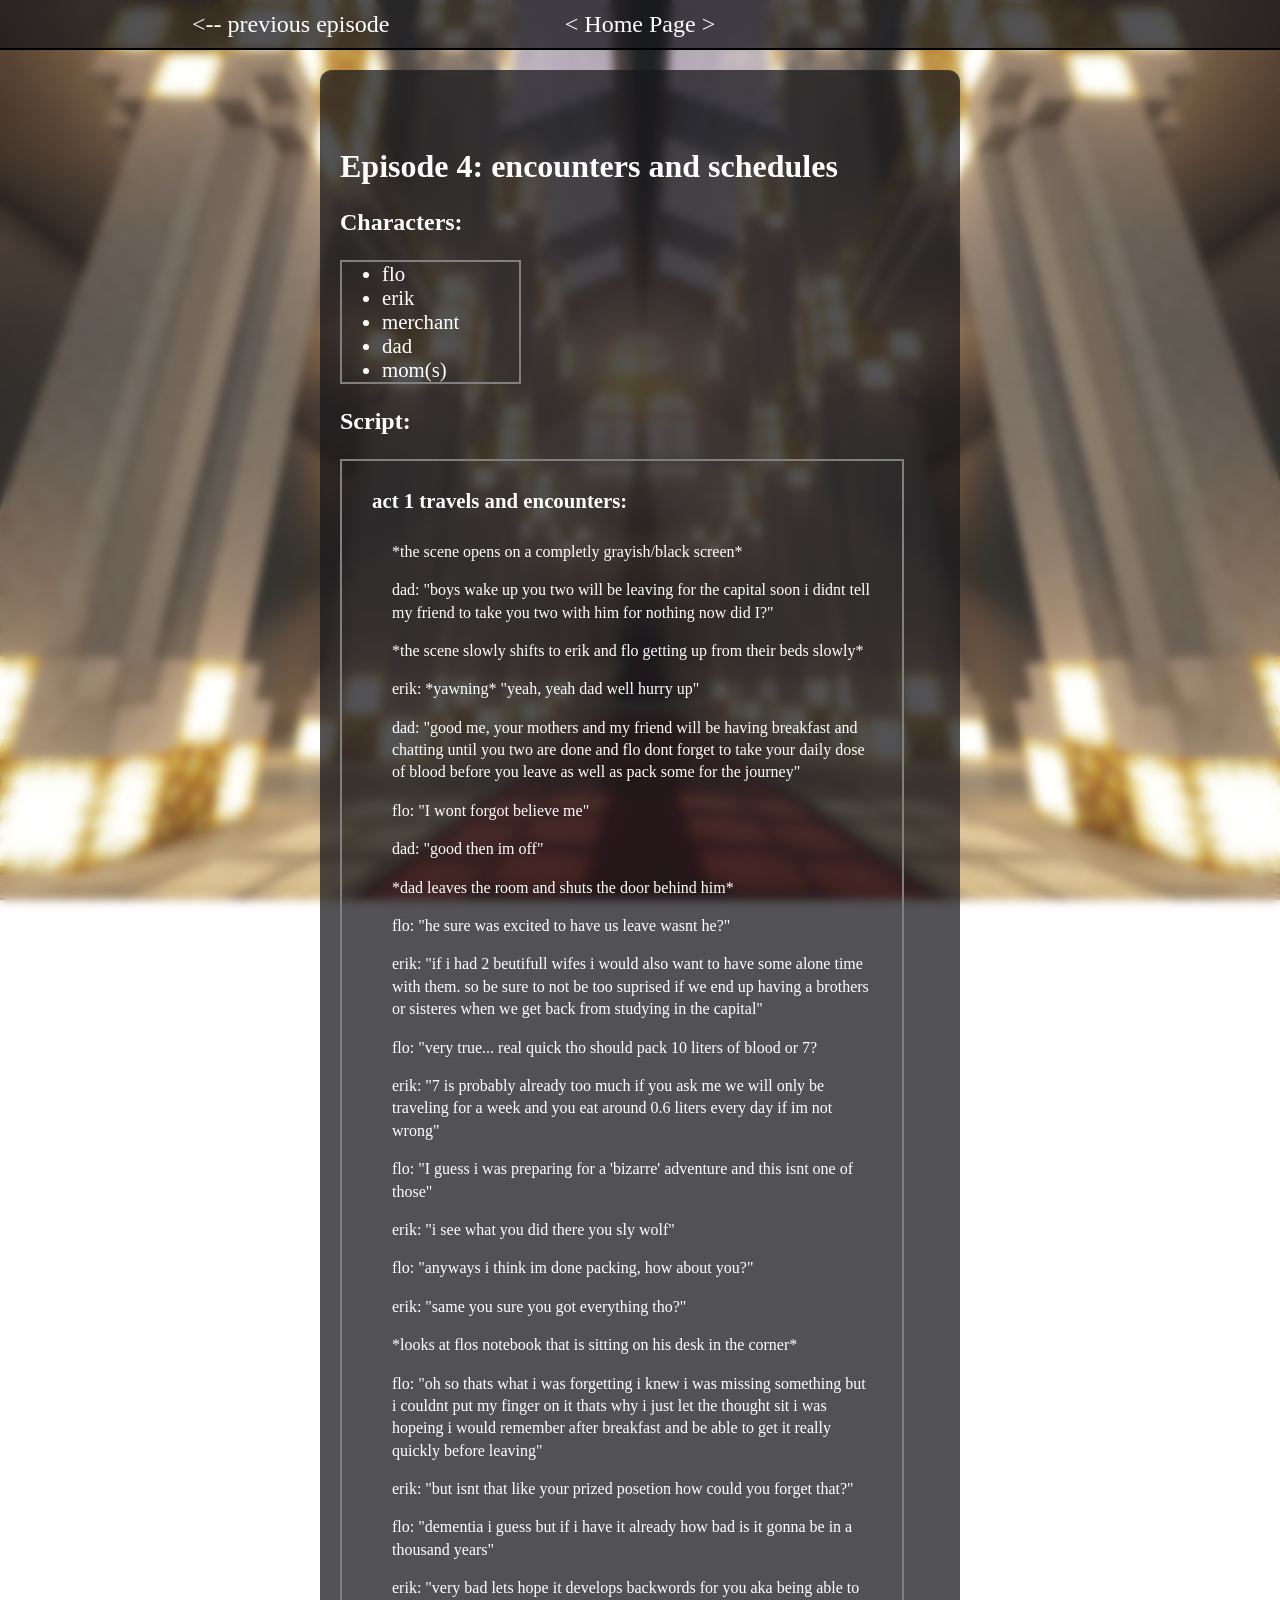
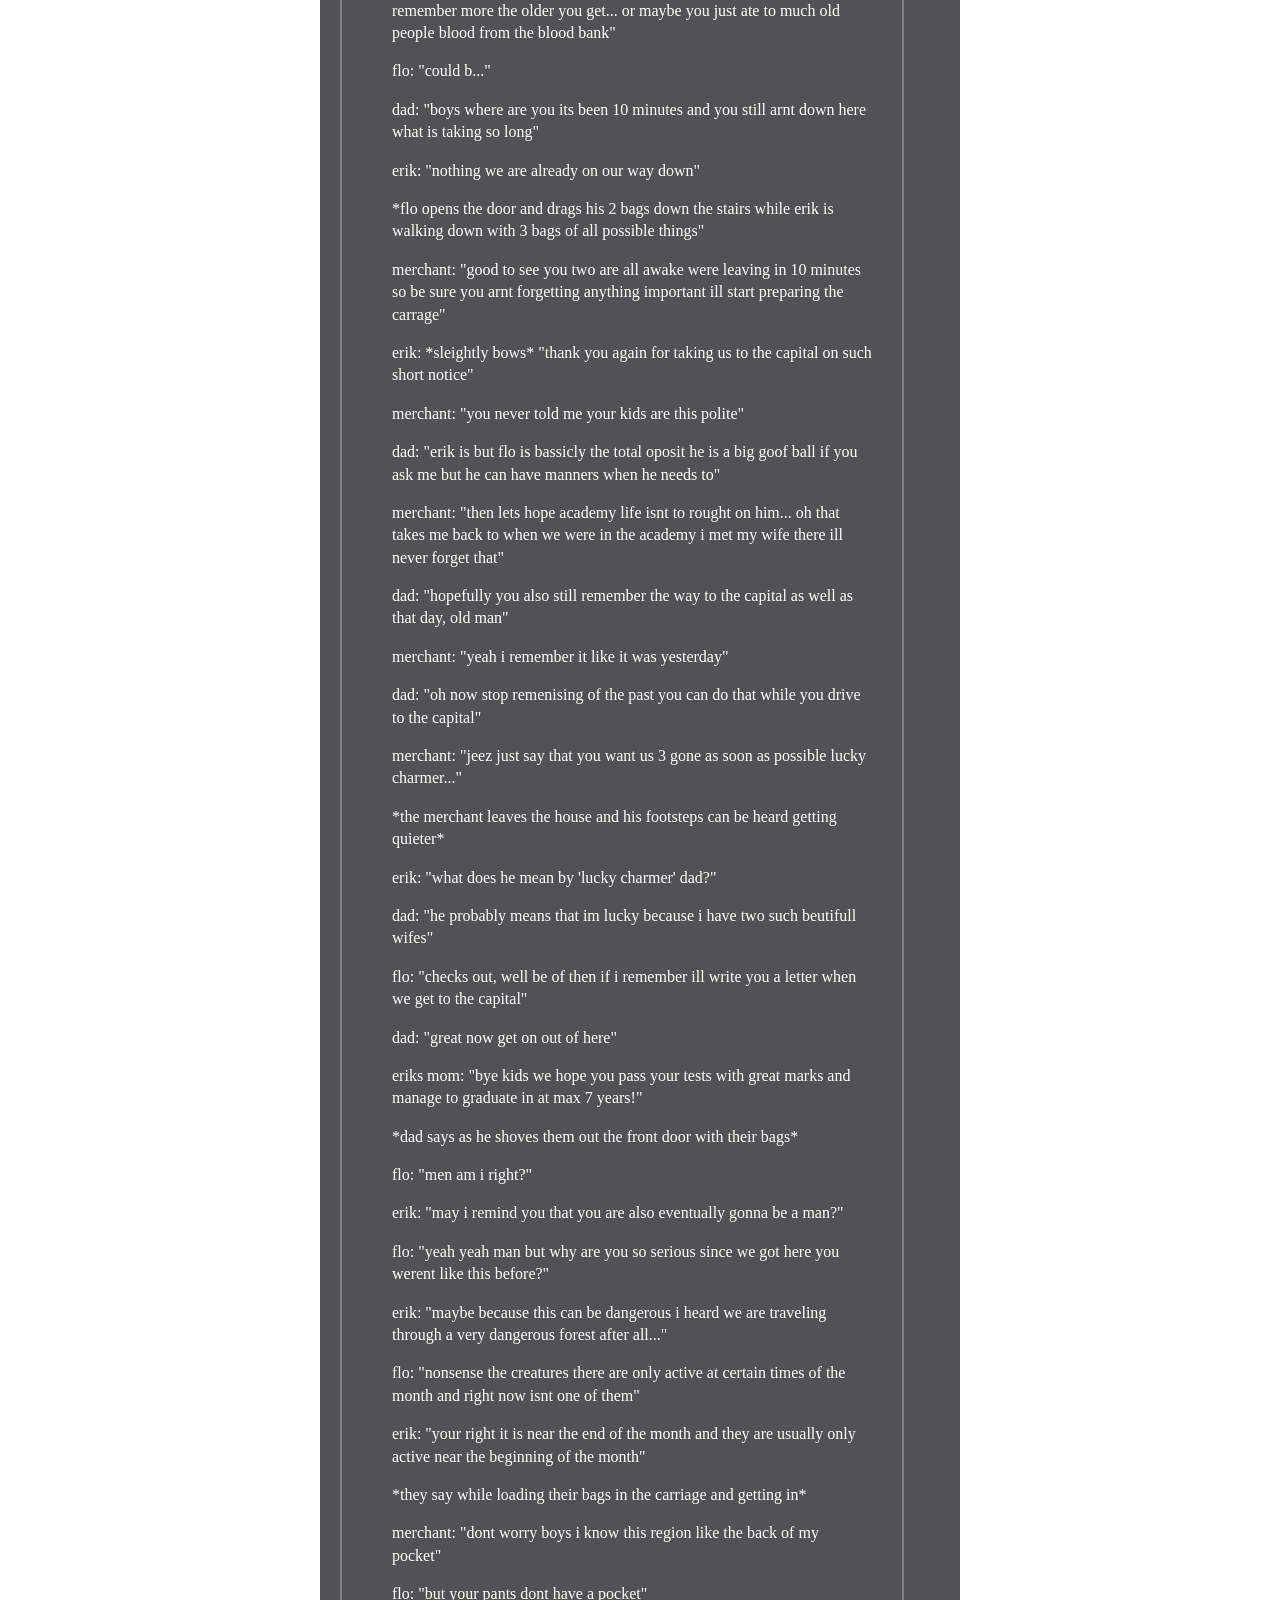
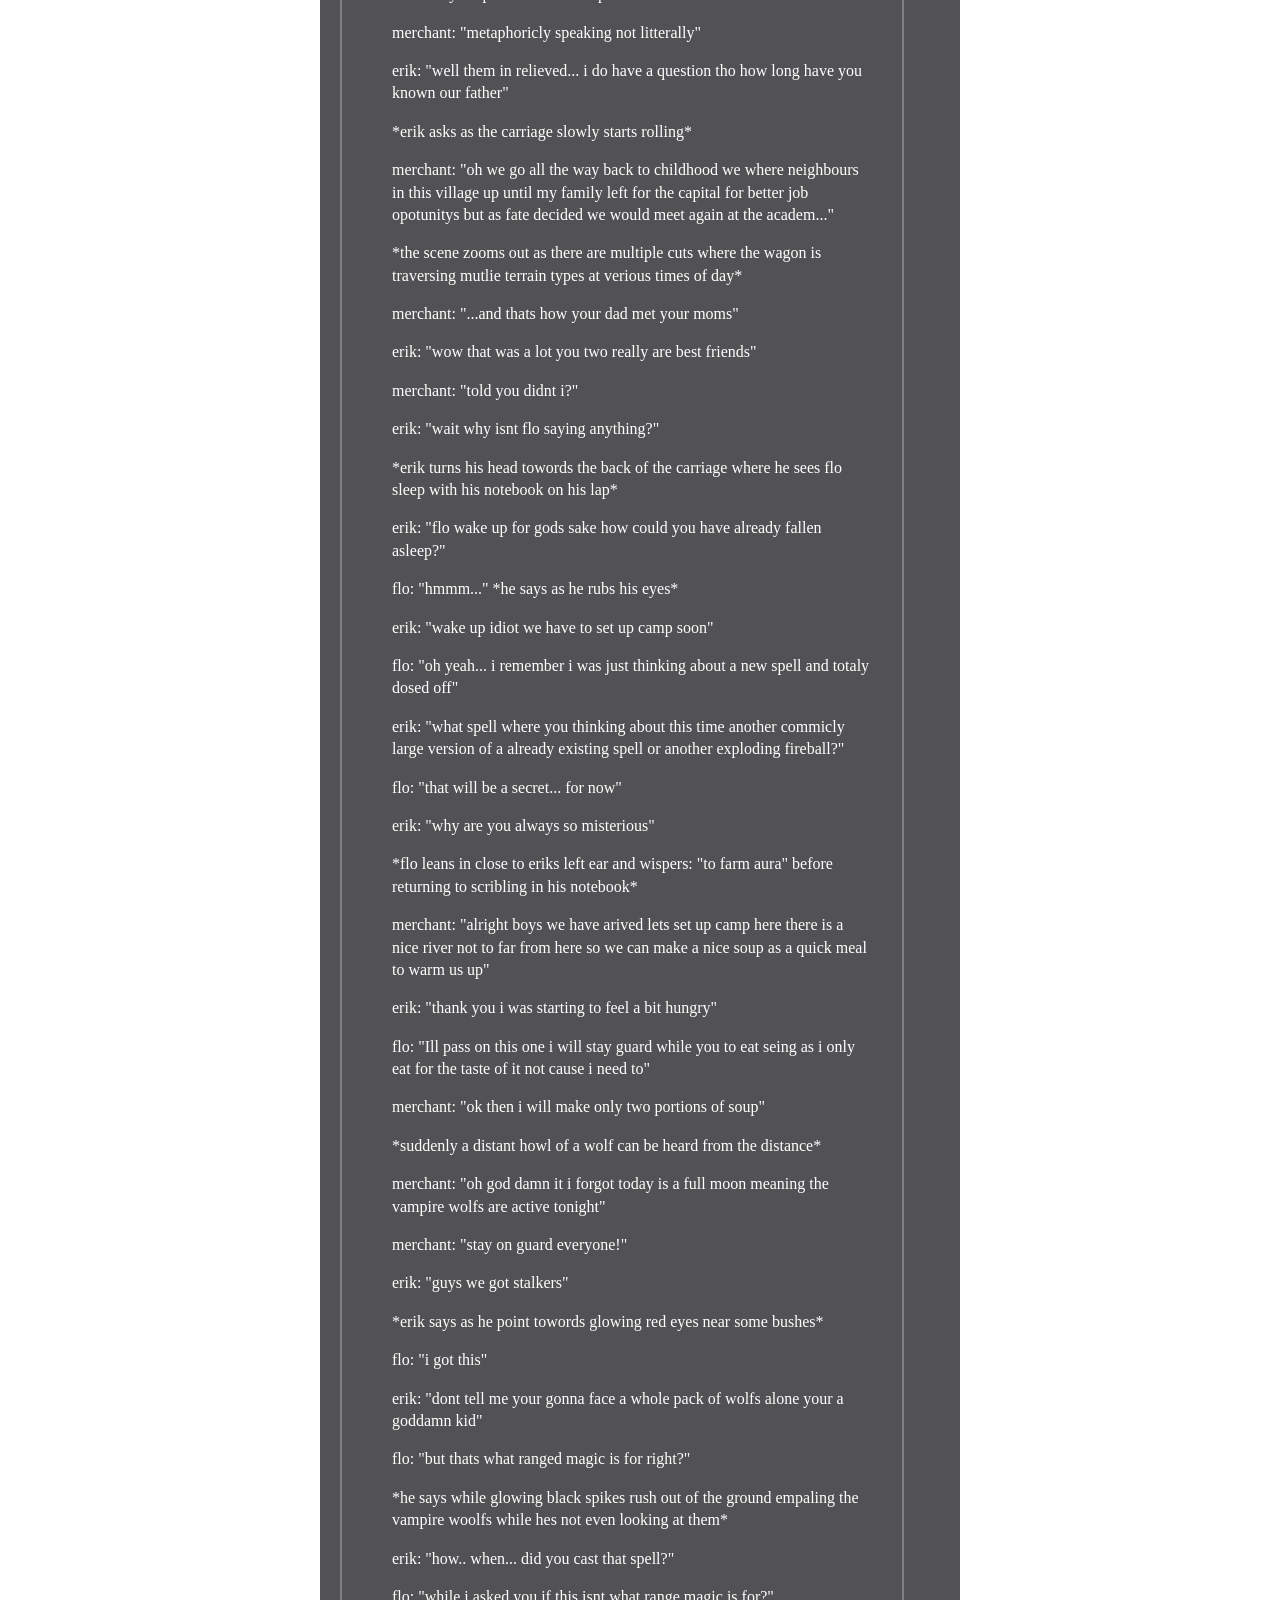
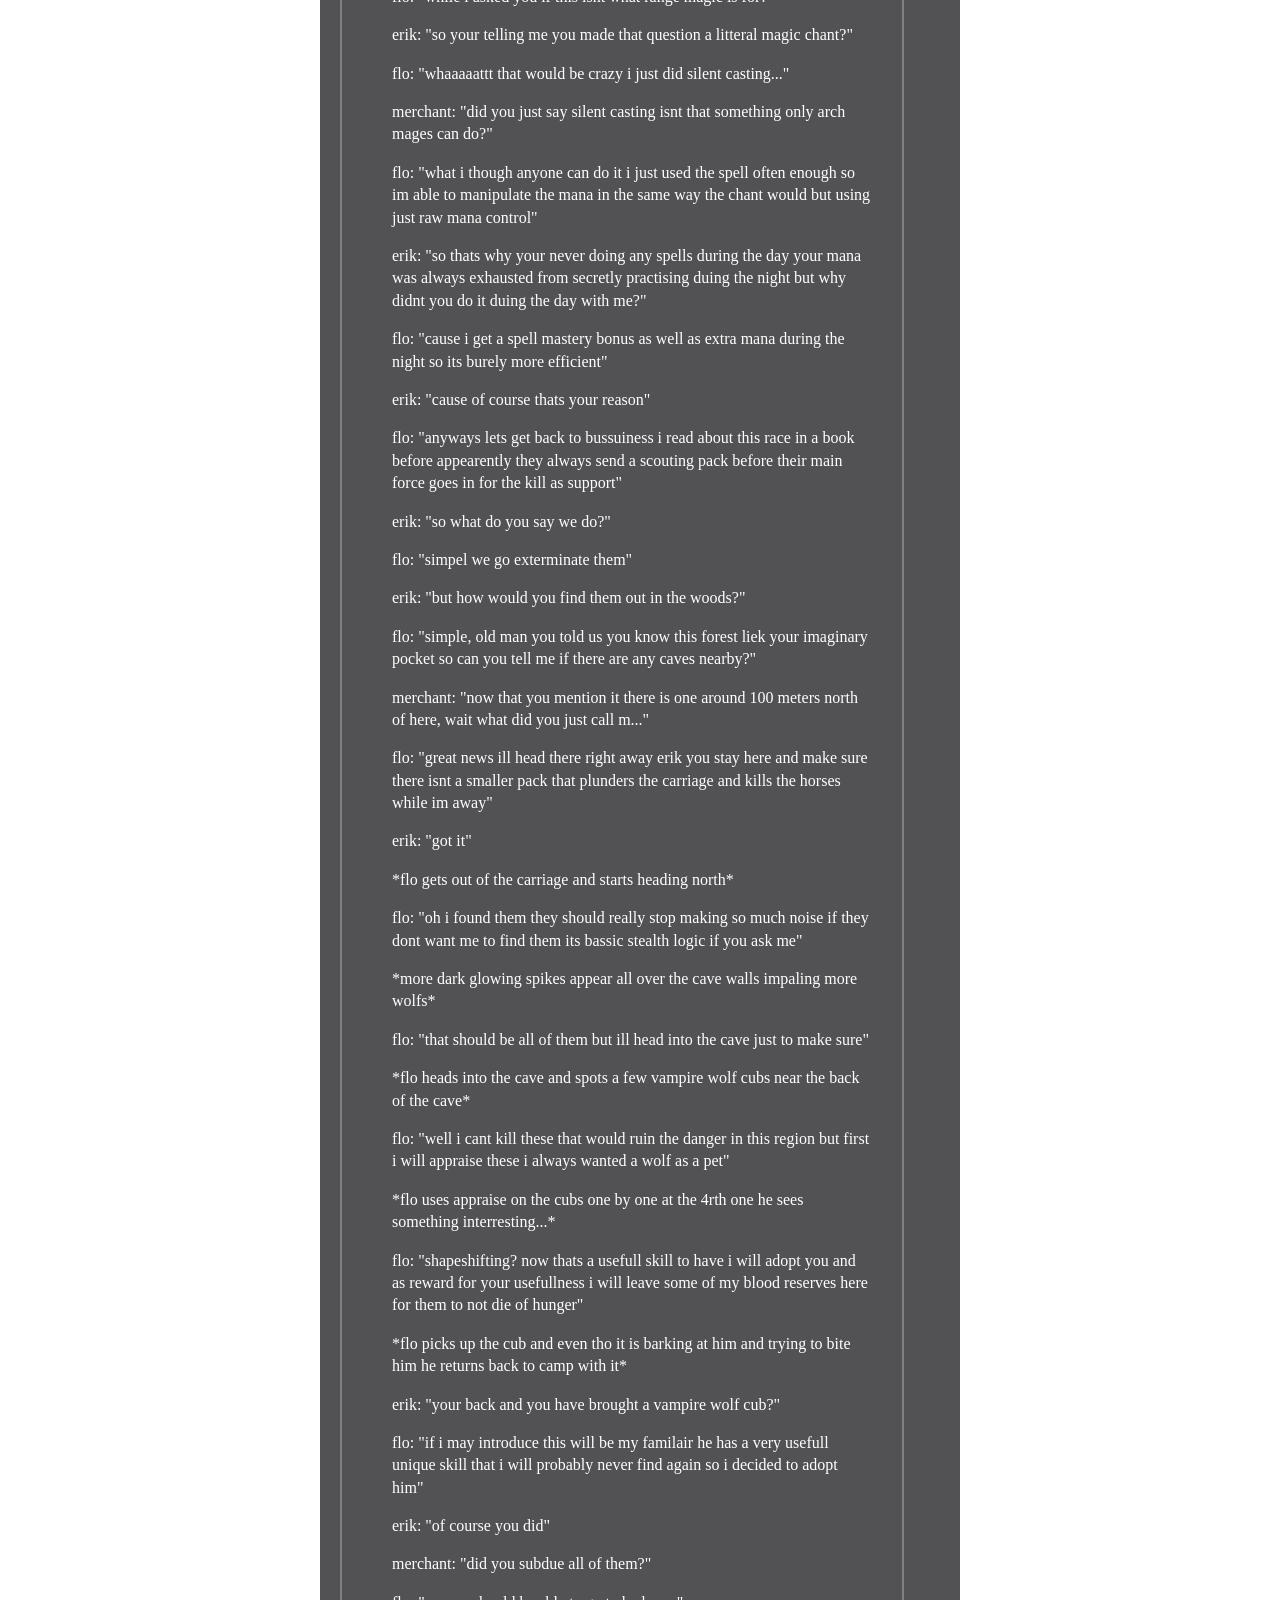
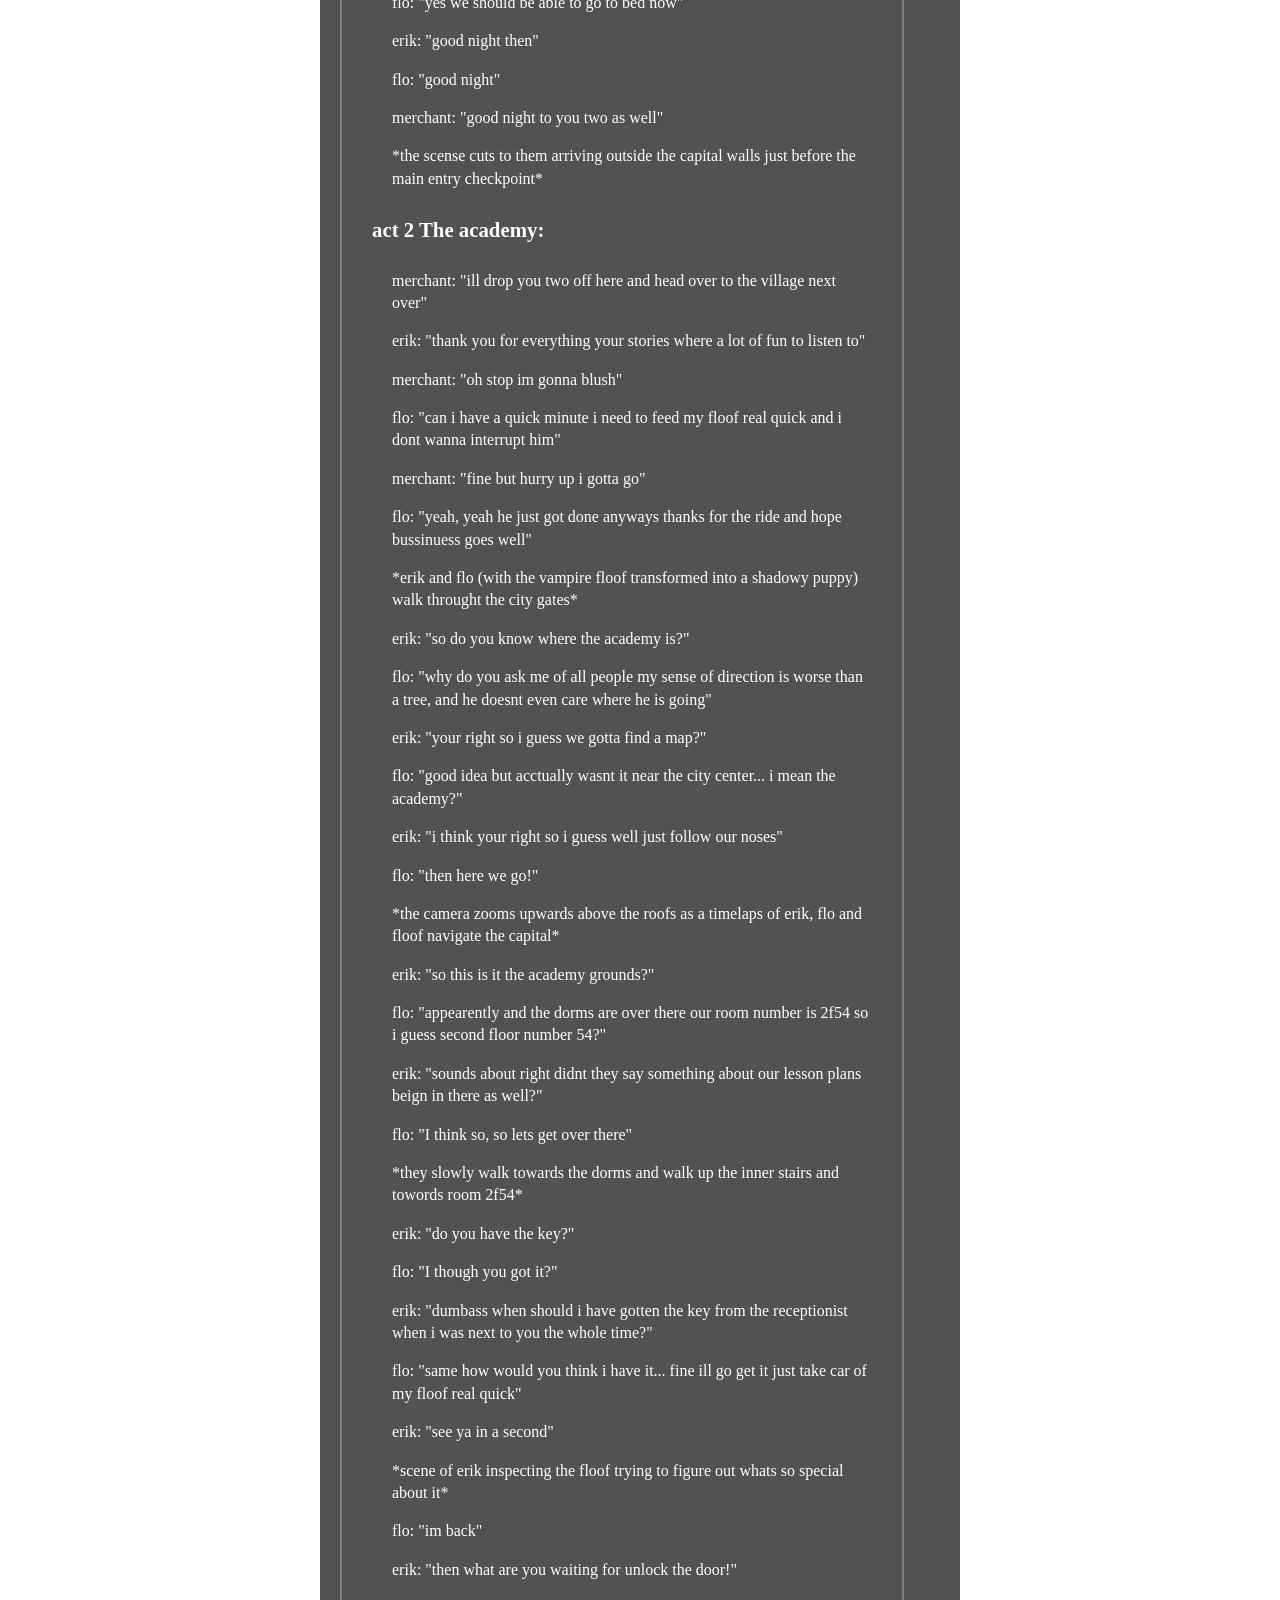
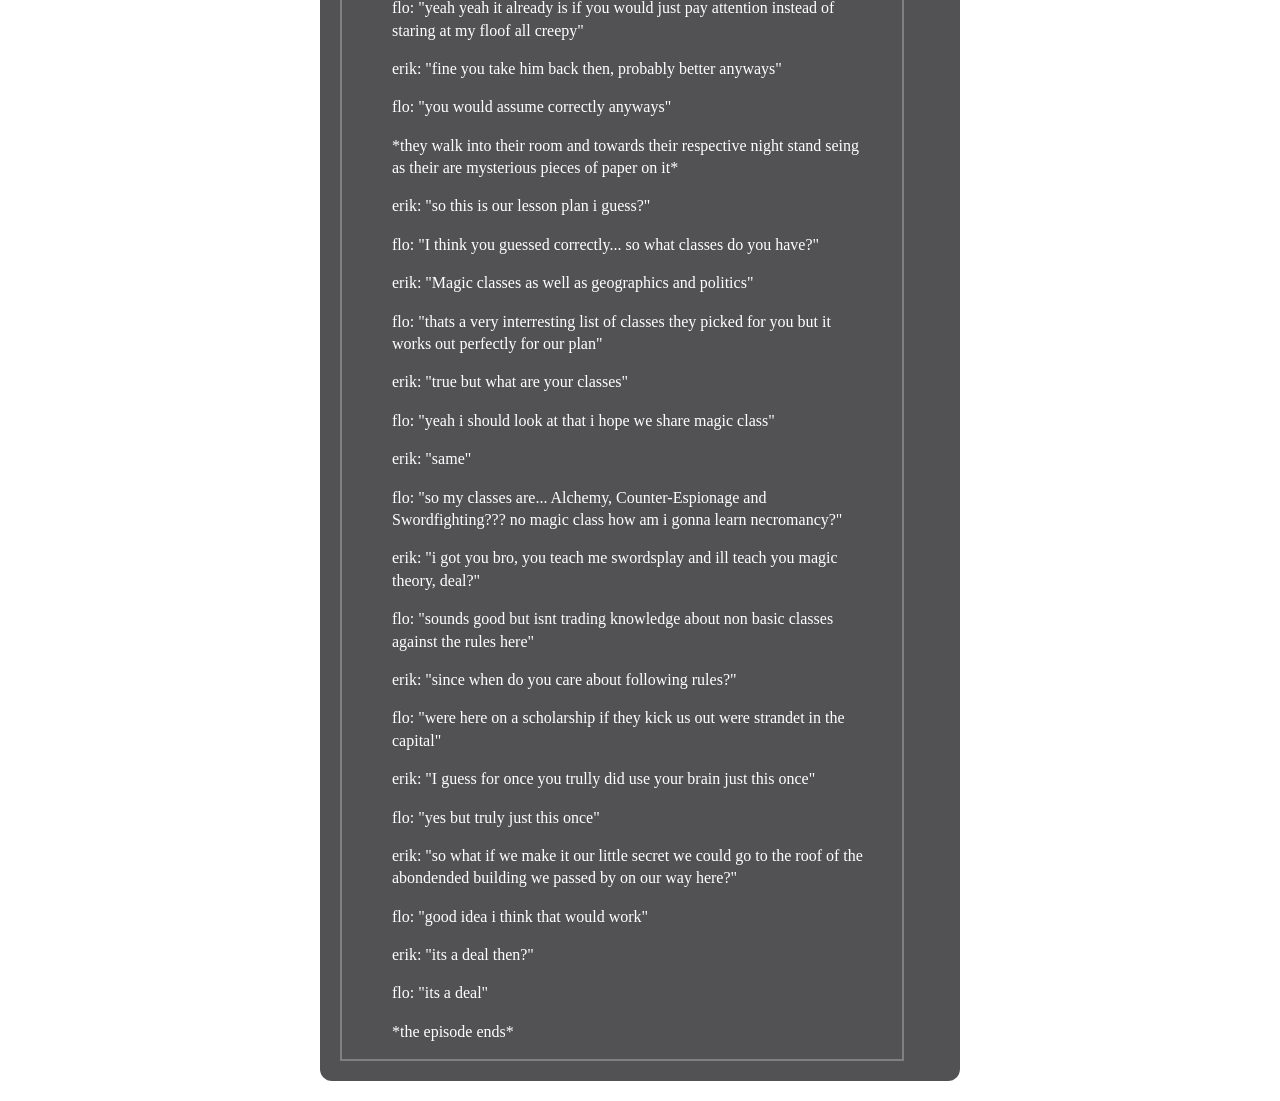
<file: s1e4.html>
<!DOCTYPE html>
<html lang="en">
<head>
	<meta charset="UTF-8">
	<link rel="stylesheet" href="episodes.css">
	<title>Episode 4</title>
</head>
<body>
	<div id="navbar">
		<a href="s1e3.html">&lt;-- previous episode</a>
		<a href="index.html">&lt; Home Page &gt;</a>
		<span></span>
	</div>
	<span class="episode-container">
	<h1><br>Episode 4: encounters and schedules</h1>
	<h3>Characters:</h3>
	<ul id="charlist">
		<li>flo</li>
		<li>erik</li>
		<li>merchant</li>
		<li>dad</li>
		<li>mom(s)</li>
	</ul>
	<h3>Script:</h3>
	<div id="text">
		<h4>act 1 travels and encounters:</h4>
		<div class="indent">
			<p>*the scene opens on a completly grayish/black screen*</p>
			<p>dad: "boys wake up you two will be leaving for the capital soon i didnt tell my friend to take you two with him for nothing now did I?"</p>
			<p>*the scene slowly shifts to erik and flo getting up from their beds slowly*</p>
			<p>erik: *yawning* "yeah, yeah dad well hurry up"</p>
			<p>dad: "good me, your mothers and my friend will be having breakfast and chatting until you two are done and flo dont forget to take your daily dose of blood before you leave as well as pack some for the journey"</p>
			<p>flo: "I wont forgot believe me"</p>
			<p>dad: "good then im off"</p>
			<p>*dad leaves the room and shuts the door behind him*</p>
			<p>flo: "he sure was excited to have us leave wasnt he?"</p>
			<p>erik: "if i had 2 beutifull wifes i would also want to have some alone time with them. so be sure to not be too suprised if we end up having a brothers or sisteres when we get back from studying in the capital"</p>
			<p>flo: "very true... real quick tho should pack 10 liters of blood or 7?</p>
			<p>erik: "7 is probably already too much if you ask me we will only be traveling for a week and you eat around 0.6 liters every day if im not wrong"</p>
			<p>flo: "I guess i was preparing for a 'bizarre' adventure and this isnt one of those"</p>
			<p>erik: "i see what you did there you sly wolf"</p>
			<p>flo: "anyways i think im done packing, how about you?"</p>
			<p>erik: "same you sure you got everything tho?"</p>
			<p>*looks at flos notebook that is sitting on his desk in the corner*</p>
			<p>flo: "oh so thats what i was forgetting i knew i was missing something but i couldnt put my finger on it thats why i just let the thought sit i was hopeing i would remember after breakfast and be able to get it really quickly before leaving"</p>
			<p>erik: "but isnt that like your prized posetion how could you forget that?"</p>
			<p>flo: "dementia i guess but if i have it already how bad is it gonna be in a thousand years"</p>
			<p>erik: "very bad lets hope it develops backwords for you aka being able to remember more the older you get... or maybe you just ate to much old people blood from the blood bank"</p>
			<p>flo: "could b..."</p>
			<p>dad: "boys where are you its been 10 minutes and you still arnt down here what is taking so long"</p>
			<p>erik: "nothing we are already on our way down"</p>
			<p>*flo opens the door and drags his 2 bags down the stairs while erik is walking down with 3 bags of all possible things"</p>
			<p>merchant: "good to see you two are all awake were leaving in 10 minutes so be sure you arnt forgetting anything important ill start preparing the carrage"</p>
			<p>erik: *sleightly bows* "thank you again for taking us to the capital on such short notice"</p>
			<p>merchant: "you never told me your kids are this polite"</p>
			<p>dad: "erik is but flo is bassicly the total oposit he is a big goof ball if you ask me but he can have manners when he needs to"</p>
			<p>merchant: "then lets hope academy life isnt to rought on him... oh that takes me back to when we were in the academy i met my wife there ill never forget that"</p>
			<p>dad: "hopefully you also still remember the way to the capital as well as that day, old man"</p>
			<p>merchant: "yeah i remember it like it was yesterday"</p>
			<p>dad: "oh now stop remenising of the past you can do that while you drive to the capital"</p>
			<p>merchant: "jeez just say that you want us 3 gone as soon as possible lucky charmer..."</p>
			<p>*the merchant leaves the house and his footsteps can be heard getting quieter*</p>
			<p>erik: "what does he mean by 'lucky charmer' dad?"</p>
			<p>dad: "he probably means that im lucky because i have two such beutifull wifes"</p>
			<p>flo: "checks out, well be of then if i remember ill write you a letter when we get to the capital"</p>
			<p>dad: "great now get on out of here"</p>
			<p>eriks mom: "bye kids we hope you pass your tests with great marks and manage to graduate in at max 7 years!"</p>
			<p>*dad says as he shoves them out the front door with their bags*</p>
			<p>flo: "men am i right?"</p>
			<p>erik: "may i remind you that you are also eventually gonna be a man?"</p>
			<p>flo: "yeah yeah man but why are you so serious since we got here you werent like this before?"</p>
			<p>erik: "maybe because this can be dangerous i heard we are traveling through a very dangerous forest after all..."</p>
			<p>flo: "nonsense the creatures there are only active at certain times of the month and right now isnt one of them"</p>
			<p>erik: "your right it is near the end of the month and they are usually only active near the beginning of the month"</p>
			<p>*they say while loading their bags in the carriage and getting in*</p>
			<p>merchant: "dont worry boys i know this region like the back of my pocket"</p>
			<p>flo: "but your pants dont have a pocket"</p>
			<p>merchant: "metaphoricly speaking not litterally"</p>
			<p>erik: "well them in relieved... i do have a question tho how long have you known our father"</p>
			<p>*erik asks as the carriage slowly starts rolling*</p>
			<p>merchant: "oh we go all the way back to childhood we where neighbours in this village up until my family left for the capital for better job opotunitys but as fate decided we would meet again at the academ..."</p>
			<p>*the scene zooms out as there are multiple cuts where the wagon is traversing mutlie terrain types at verious times of day*</p>
			<p>merchant: "...and thats how your dad met your moms"</p>
			<p>erik: "wow that was a lot you two really are best friends"</p>
			<p>merchant: "told you didnt i?"</p>
			<p>erik: "wait why isnt flo saying anything?"</p>
			<p>*erik turns his head towords the back of the carriage where he sees flo sleep with his notebook on his lap*</p>
			<p>erik: "flo wake up for gods sake how could you have already fallen asleep?"</p>
			<p>flo: "hmmm..." *he says as he rubs his eyes*</p>
			<p>erik: "wake up idiot we have to set up camp soon"</p>
			<p>flo: "oh yeah... i remember i was just thinking about a new spell and totaly dosed off"</p>
			<p>erik: "what spell where you thinking about this time another commicly large version of a already existing spell or another exploding fireball?"</p>
			<p>flo: "that will be a secret... for now"</p>
			<p>erik: "why are you always so misterious"</p>
			<p>*flo leans in close to eriks left ear and wispers: "to farm aura" before returning to scribling in his notebook*</p>
			<p>merchant: "alright boys we have arived lets set up camp here there is a nice river not to far from here so we can make a nice soup as a quick meal to warm us up"</p>
			<p>erik: "thank you i was starting to feel a bit hungry"</p>
			<p>flo: "Ill pass on this one i will stay guard while you to eat seing as i only eat for the taste of it not cause i need to"</p>
			<p>merchant: "ok then i will make only two portions of soup"</p>
			<p>*suddenly a distant howl of a wolf can be heard from the distance*</p>
			<p>merchant: "oh god damn it i forgot today is a full moon meaning the vampire wolfs are active tonight"</p>
			<p>merchant: "stay on guard everyone!"</p>
			<p>erik: "guys we got stalkers"</p>
			<p>*erik says as he point towords glowing red eyes near some bushes*</p>
			<p>flo: "i got this"</p>
			<p>erik: "dont tell me your gonna face a whole pack of wolfs alone your a goddamn kid"</p>
			<p>flo: "but thats what ranged magic is for right?"</p>
			<p>*he says while glowing black spikes rush out of the ground empaling the vampire woolfs while hes not even looking at them*</p>
			<p>erik: "how.. when... did you cast that spell?"</p>
			<p>flo: "while i asked you if this isnt what range magic is for?"</p>
			<p>erik: "so your telling me you made that question a litteral magic chant?"</p>
			<p>flo: "whaaaaattt that would be crazy i just did silent casting..."</p>
			<p>merchant: "did you just say silent casting isnt that something only arch mages can do?"</p>
			<p>flo: "what i though anyone can do it i just used the spell often enough so im able to manipulate the mana in the same way the chant would but using just raw mana control"</p>
			<p>erik: "so thats why your never doing any spells during the day your mana was always exhausted from secretly practising duing the night but why didnt you do it duing the day with me?"</p>
			<p>flo: "cause i get a spell mastery bonus as well as extra mana during the night so its burely more efficient"</p>
			<p>erik: "cause of course thats your reason"</p>
			<p>flo: "anyways lets get back to bussuiness i read about this race in a book before appearently they always send a scouting pack before their main force goes in for the kill as support"</p>
			<p>erik: "so what do you say we do?"</p>
			<p>flo: "simpel we go exterminate them"</p>
			<p>erik: "but how would you find them out in the woods?"</p>
			<p>flo: "simple, old man you told us you know this forest liek your imaginary pocket so can you tell me if there are any caves nearby?"</p>
			<p>merchant: "now that you mention it there is one around 100 meters north of here, wait what did you just call m..."</p>
			<p>flo: "great news ill head there right away erik you stay here and make sure there isnt a smaller pack that plunders the carriage and kills the horses while im away"</p>
			<p>erik: "got it"</p>
			<p>*flo gets out of the carriage and starts heading north*</p>
			<p>flo: "oh i found them they should really stop making so much noise if they dont want me to find them its bassic stealth logic if you ask me"</p>
			<p>*more dark glowing spikes appear all over the cave walls impaling more wolfs*</p>
			<p>flo: "that should be all of them but ill head into the cave just to make sure"</p>
			<p>*flo heads into the cave and spots a few vampire wolf cubs near the back of the cave*</p>
			<p>flo: "well i cant kill these that would ruin the danger in this region but first i will appraise these i always wanted a wolf as a pet"</p>
			<p>*flo uses appraise on the cubs one by one at the 4rth one he sees something interresting...*</p>
			<p>flo: "shapeshifting? now thats a usefull skill to have i will adopt you and as reward for your usefullness i will leave some of my blood reserves here for them to not die of hunger"</p>
			<p>*flo picks up the cub and even tho it is barking at him and trying to bite him he returns back to camp with it*</p>
			<p>erik: "your back and you have brought a vampire wolf cub?"</p>
			<p>flo: "if i may introduce this will be my familair he has a very usefull unique skill that i will probably never find again so i decided to adopt him"</p>
			<p>erik: "of course you did"</p>
			<p>merchant: "did you subdue all of them?"</p>
			<p>flo: "yes we should be able to go to bed now"</p>
			<p>erik: "good night then"</p>
			<p>flo: "good night"</p>
			<p>merchant: "good night to you two as well"</p>
			<p>*the scense cuts to them arriving outside the capital walls just before the main entry checkpoint*</p>
		</div>
		<h4>act 2 The academy:</h4>
		<div class="indent">
			<p>merchant: "ill drop you two off here and head over to the village next over"</p>
			<p>erik: "thank you for everything your stories where a lot of fun to listen to"</p>
			<p>merchant: "oh stop im gonna blush"</p>
			<p>flo: "can i have a quick minute i need to feed my floof real quick and i dont wanna interrupt him"</p>
			<p>merchant: "fine but hurry up i gotta go"</p>
			<p>flo: "yeah, yeah he just got done anyways thanks for the ride and hope bussinuess goes well"</p>
			<p>*erik and flo (with the vampire floof transformed into a shadowy puppy) walk throught the city gates*</p>
			<p>erik: "so do you know where the academy is?"</p>
			<p>flo: "why do you ask me of all people my sense of direction is worse than a tree, and he doesnt even care where he is going"</p>
			<p>erik: "your right so i guess we gotta find a map?"</p>
			<p>flo: "good idea but acctually wasnt it near the city center... i mean the academy?"</p>
			<p>erik: "i think your right so i guess well just follow our noses"</p>
			<p>flo: "then here we go!"</p>
			<p>*the camera zooms upwards above the roofs as a timelaps of erik, flo and floof navigate the capital*</p>
			<p>erik: "so this is it the academy grounds?"</p>
			<p>flo: "appearently and the dorms are over there our room number is 2f54 so i guess second floor number 54?"</p>
			<p>erik: "sounds about right didnt they say something about our lesson plans beign in there as well?"</p>
			<p>flo: "I think so, so lets get over there"</p>
			<p>*they slowly walk towards the dorms and walk up the inner stairs and towords room 2f54*</p>
			<p>erik: "do you have the key?"</p>
			<p>flo: "I though you got it?"</p>
			<p>erik: "dumbass when should i have gotten the key from the receptionist when i was next to you the whole time?"</p>
			<p>flo: "same how would you think i have it... fine ill go get it just take car of my floof real quick"</p>
			<p>erik: "see ya in a second"</p>
			<p>*scene of erik inspecting the floof trying to figure out whats so special about it*</p>
			<p>flo: "im back"</p>
			<p>erik: "then what are you waiting for unlock the door!"</p>
			<p>flo: "yeah yeah it already is if you would just pay attention instead of staring at my floof all creepy"</p>
			<p>erik: "fine you take him back then, probably better anyways"</p>
			<p>flo: "you would assume correctly anyways"</p>
			<p>*they walk into their room and towards their respective night stand seing as their are mysterious pieces of paper on it*</p>
			<p>erik: "so this is our lesson plan i guess?"</p>
			<p>flo: "I think you guessed correctly... so what classes do you have?"</p>
			<p>erik: "Magic classes as well as geographics and politics"</p>
			<p>flo: "thats a very interresting list of classes they picked for you but it works out perfectly for our plan"</p>
			<p>erik: "true but what are your classes"</p>
			<p>flo: "yeah i should look at that i hope we share magic class"</p>
			<p>erik: "same"</p>
			<p>flo: "so my classes are... Alchemy, Counter-Espionage and Swordfighting??? no magic class how am i gonna learn necromancy?"</p>
			<p>erik: "i got you bro, you teach me swordsplay and ill teach you magic theory, deal?"</p>
			<p>flo: "sounds good but isnt trading knowledge about non basic classes against the rules here"</p>
			<p>erik: "since when do you care about following rules?"</p>
			<p>flo: "were here on a scholarship if they kick us out were strandet in the capital"</p>
			<p>erik: "I guess for once you trully did use your brain just this once"</p>
			<p>flo: "yes but truly just this once"</p>
			<p>erik: "so what if we make it our little secret we could go to the roof of the abondended building we passed by on our way here?"</p>
			<p>flo: "good idea i think that would work"</p>
			<p>erik: "its a deal then?"</p>
			<p>flo: "its a deal"</p>
			<p>*the episode ends*</p>
		</div>
	</div>
	</span>
</body>
</html>
</file>
<file: index.css>
body {
    background-image: url("./throneroom.png");
    background-repeat: no-repeat;
    background-attachment: fixed;
    background-size: cover;
    background-position: center;
    height: 100vh;
    margin: 0;
    display: flex;
    justify-content: center; /* Centers horizontally */
    backdrop-filter: blur(5px);
}
.homepage-container {
    /* Your translucent gray box styling */
    background: rgba(25, 25, 28, 0.75);
    padding: 20px;
    border-radius: 12px;
    width: 600px; /* Or whatever width you want */
}
#header {
    text-decoration: none;
    font-size: 1.4em;
    font-family: 'Orbitron', 'Impact', sans-serif;
    letter-spacing: 4px;
    background-color: rgba(255, 255, 255, 0.35);
    text-align: center;
    border-width: 0px;
    border-bottom: 2px;
    border-style: solid;
    border-color: white;
    position: fixed;
    width: 600px;
    top: 0px;
    color: white;
}
h2 {
    font-size: 1.5em;
    color: white;
}
span div {
    background-color: rgba(255, 255, 255, 0.35);
    border-color: white;
    border-width: 1px;
    border-style: solid;
    padding-top: 5px;
    padding-bottom: 5px;
    padding-left: 10px;
    width: 285px;
}
div a{
    display: inline-block;
    background-color: rgba(255, 255, 255, 0.5);
    text-decoration: none;
    width: 30px;
    color: rgb(255, 255, 255);
    border-color: white;
    border-width: 2px;
    border-style: solid;
    text-align: center;
    margin-right: 10px;
    margin-bottom: 5px;
    font-size: 1.5em;
}
span > a {
    text-decoration: none;
    font-size: 1.5em;
    color: white;
    display: block;
    transition: transform 0.2 ease;
}
span > a:hover {
    transform: translateX(6px);
}
div a:hover {
    background-color: lightgrey;
    border-color: black;
    color: black;
}
</file>
<file: notebook/index.css>
body { 
    background-image: url("./images/throneroom.png");
    background-repeat: no-repeat;
    background-attachment: fixed;
    background-size: cover;
    backdrop-filter: blur(5px);
    background-position: center;
    color: #ddd;
    font-family: cursive;
    display: flex;
    justify-content: center;
    align-items: center;
    height: 100vh;
    margin: 0; 
}

.notebook { 
    display: flex; 
    width: 800px; 
    height: 500px; 
    background: #f4ecd8; 
    color: #222; 
    box-shadow: 0 10px 30px rgba(0,0,0,0.5);
    border-radius: 8px; 
    overflow: hidden; 
    position: relative; 
    outline-width: 20px;
    outline-color: #301b02;
    outline-style: solid;
}

.notebook::after {
    content: "";
    position: absolute;
    left: 50%;
    top: 0;
    bottom: 0;
    width: 50px; /* Gives the shadow a nice soft spread */
    transform: translateX(-50%);
    background: linear-gradient(
        to right, 
        rgba(0, 0, 0, 0) 0%, 
        rgba(0, 0, 0, 0.15) 45%, 
        rgba(0, 0, 0, 0.35) 50%, 
        rgba(0, 0, 0, 0.15) 55%, 
        rgba(0, 0, 0, 0) 100%
    );
    pointer-events: none;
    z-index: 10;
}
.page { 
    line-height:1;
    width: 50%; 
    height: 100%; 
    padding: 40px; 
    box-sizing: border-box; 
    overflow-y: auto; 
    cursor: pointer; 
    user-select: none; 
    position: relative; 
}

.page.left { 
    border-right: 2px solid #d3c5a3; 
}

.page:hover::after { 
    content: ''; 
    position: absolute; 
    top: 0; left: 0; 
    width: 100%; height: 100%; 
    background: rgba(0,0,0,0.03); 
    pointer-events: none; 
}

.watermark { 
    position: absolute; 
    bottom: 20px; 
    font-size: 12px; 
    color: #888; 
}

#title {
    color: black;
    width: fit-content;
    margin: auto;
}
.covertext {
    color: black;
    width: fit-content;
    margin: auto;
}
.censored {
    background-color: black;
    width:fit-content;
    color: black;
    transition: background-color 0.2s ease, color 0.2s ease;
}
.notebook-image {
    max-width: 80%;
    border: 4px solid #fff;
    box-shadow: 2px 4px 8px rgba(0, 0, 0, 0.15);
    transform: rotate(1.2deg); /* Gives it that casual, pasted-in tilt */
    margin: 15px auto;
    display: block;
}

a {
    text-decoration: none;
    color: #222;
    border-bottom: 1px solid #222;
}
</file>
<file: wiki/index.css>
/* Reset & Page Background */
* {
  box-sizing: border-box;
  margin: 0;
  padding: 0;
}

body {
  font-family: system-ui, -apple-system, sans-serif;
  line-height: 1.6;
  color: #f0f0f0;
  background-color: #18181b; /* Fallback dark color */
  
  /* Placeholder for your future background image */
  background-image: url("../throneroom.png");
  background-size: cover;
  background-position: center;
  background-attachment: fixed; /* Keeps background still while scrolling */
  backdrop-filter: blur(5px);
  min-height: 100vh;
  overflow-y: auto;
  display:flex;
  flex-direction: column;
  justify-content: center;
  align-content:center;
}

/* Top Navigation Bar */
#navbar {
  display: flex;
  justify-content: space-between; /* E.R.I.P. left, search bar right */
  align-items: center;
  padding: 15px 30px;
  background-color: rgba(25, 25, 25, 0.75);
  border-bottom: 1px solid #3f3f46;
  position: sticky;
  top:0;
}

#home-link {
  font-size: 1.5rem;
  font-weight: bold;
  color: #ffffff;
  letter-spacing: 2px;
}

#search-bar {
  padding: 8px 14px;
  width: 260px;
  border-radius: 6px;
  border: 1px solid #52525b;
  background-color: #27272a;
  color: #ffffff;
  font-size: 1rem;
}

/* Main Content Area (leaves left & right margins open for background art) */
#content-wrapper {
  width: 80%;
  max-width: 850px; /* Controls how wide the middle box is */
  margin: 40px auto; /* Centers the box horizontally with space on top/bottom */
  padding: 30px 40px;
  background-color: rgba(25, 25, 25, 0.75); /* Semi-transparent dark card */
  border-radius: 10px;
  min-height: 80vh;
  height: auto;
  overflow: visible; /* Let the body or main wrapper handle scrolling */
}

/* Styling internal wiki links & search results */
#article-content a {
  color: #60a5fa;
  text-decoration: underline;
}

#article-content a:hover {
  color: #93c5fd;
}

#results-list {
  margin-top: 15px;
  padding-left: 20px;
}
</file>
<file: episodes.css>
body {
    background-image: url("./throneroom.png");
    background-repeat: no-repeat;
    background-attachment: fixed;
    background-size: cover;
    background-position: center;
    height: 100%;
    margin: 0;
    display: flex;
    flex-direction: column;
    backdrop-filter: blur(5px);
}
.episode-container {
    /* Your translucent gray box styling */
    background: rgba(25, 25, 28, 0.75);
    padding: 20px;
    border-radius: 12px;
    width: 600px; /* Or whatever width you want */
    margin: 20px auto;
}
li {
    font-size: 1.3em;
}
h3 {
    font-size: 1.5em;
    color: white;
}
h4 {
    font-size: 1.3em;
}
h1 {
    color: white;
}
ul#charlist {
    border-color: grey;
    border-style:solid;
    border-width: 2px;
    width:fit-content;
    padding-right: 10%;
    color: white;
}

#text {
    border-color: grey;
    border-style: solid;
    border-width: 2px;
    width: fit-content;
    max-width: 500px;
    padding-left: 30px;
    padding-right: 30px;
    color: rgb(255, 255, 255);
}

.indent {
    padding-left: 20px;
    line-height: 1.4em;
}
body #navbar {
    height: 50px;
}
#navbar {
    background-color: rgba(25,25,28,0.75);
    position: sticky;
    width: 100%;
    top: 0px;
    border-width: 0px;
    border-bottom: 2px;
    border-style: solid;
    border-color: black;
    padding-left: 15%;
    padding-right: 15%;
    box-sizing: border-box; 
    display: grid;
    grid-template-columns: 1fr 1fr 1fr;
    align-items: center;
}
#navbar *:nth-child(1) {
    text-align:left;
}
#navbar *:nth-child(2) {
    text-align: center;
}
#navbar *:nth-child(3) {
    text-align: right;
}
#navbar a {
    font-size: 1.5em;
    text-decoration: none;
    color:white
}
#navbar:hover {
    background-color:rgba(50,50,50,0.75)
}
#navbar a:hover {
    color:grey
}
</file>
